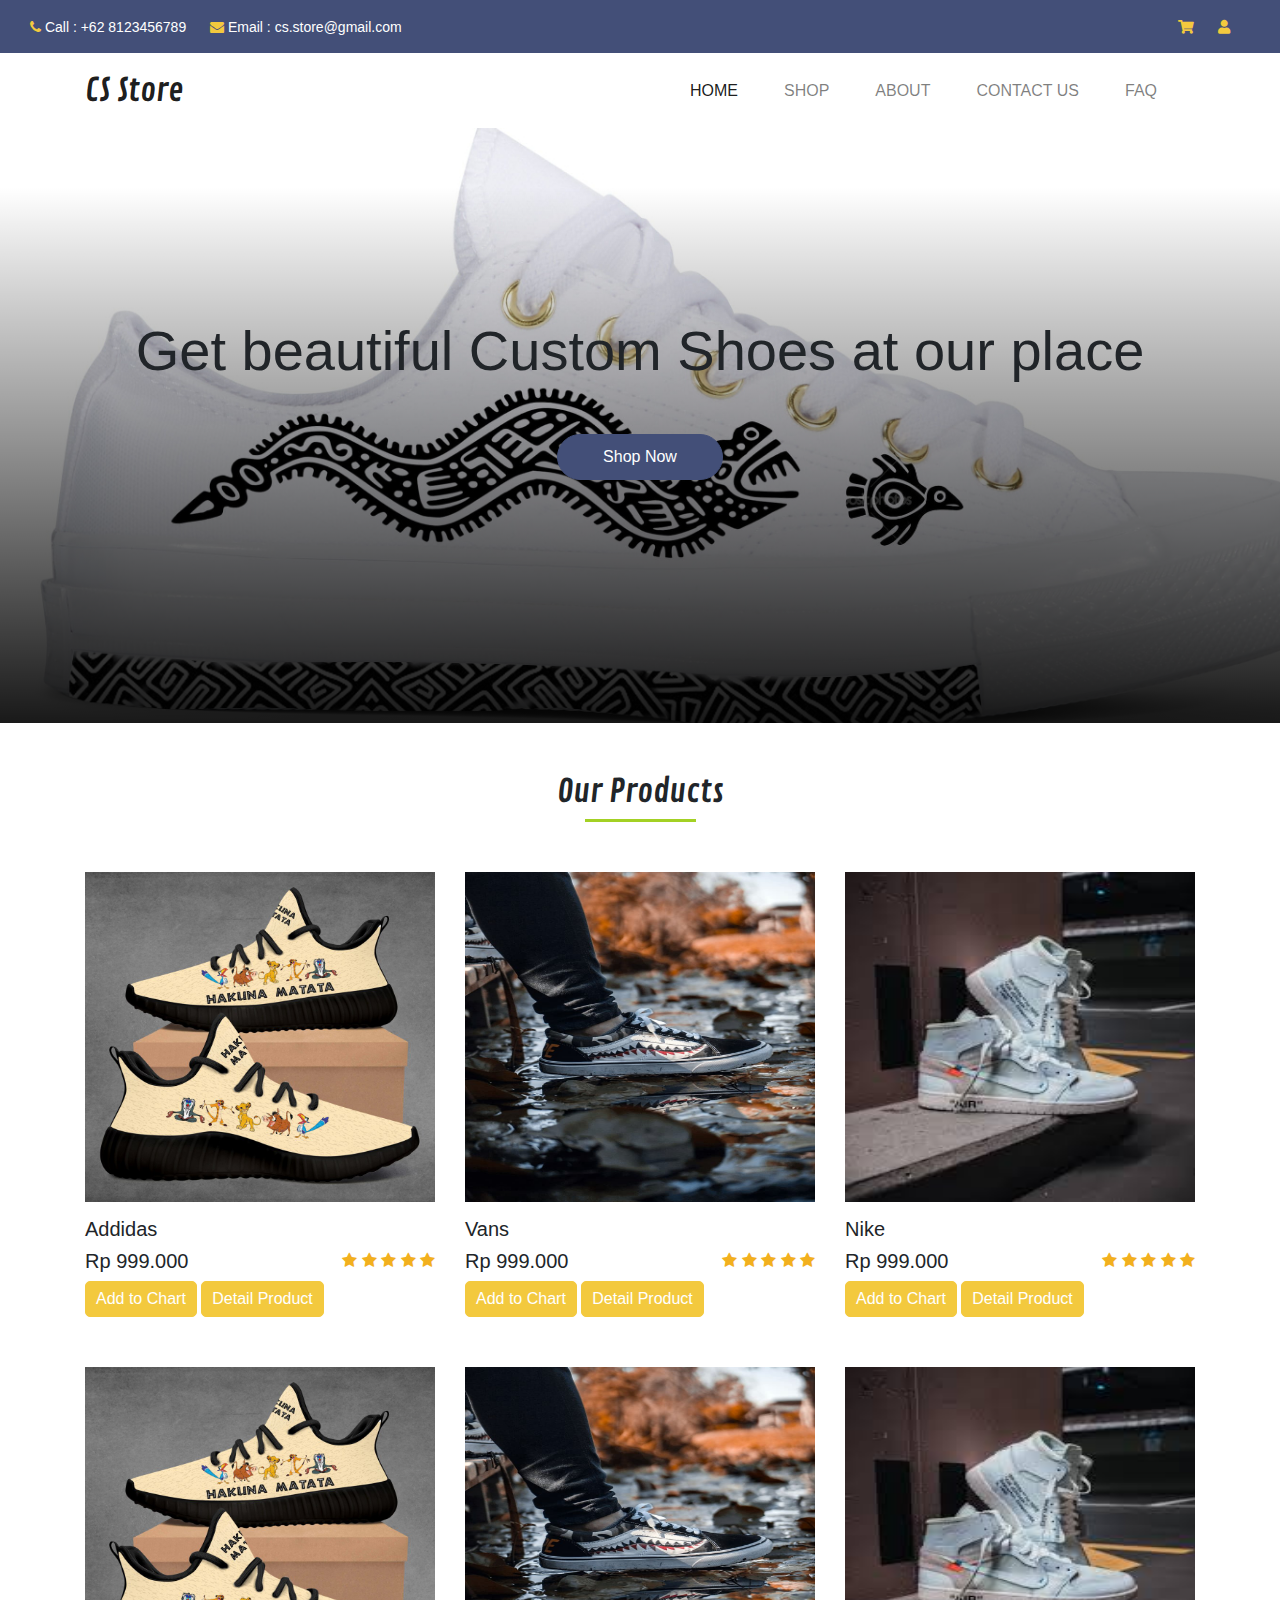
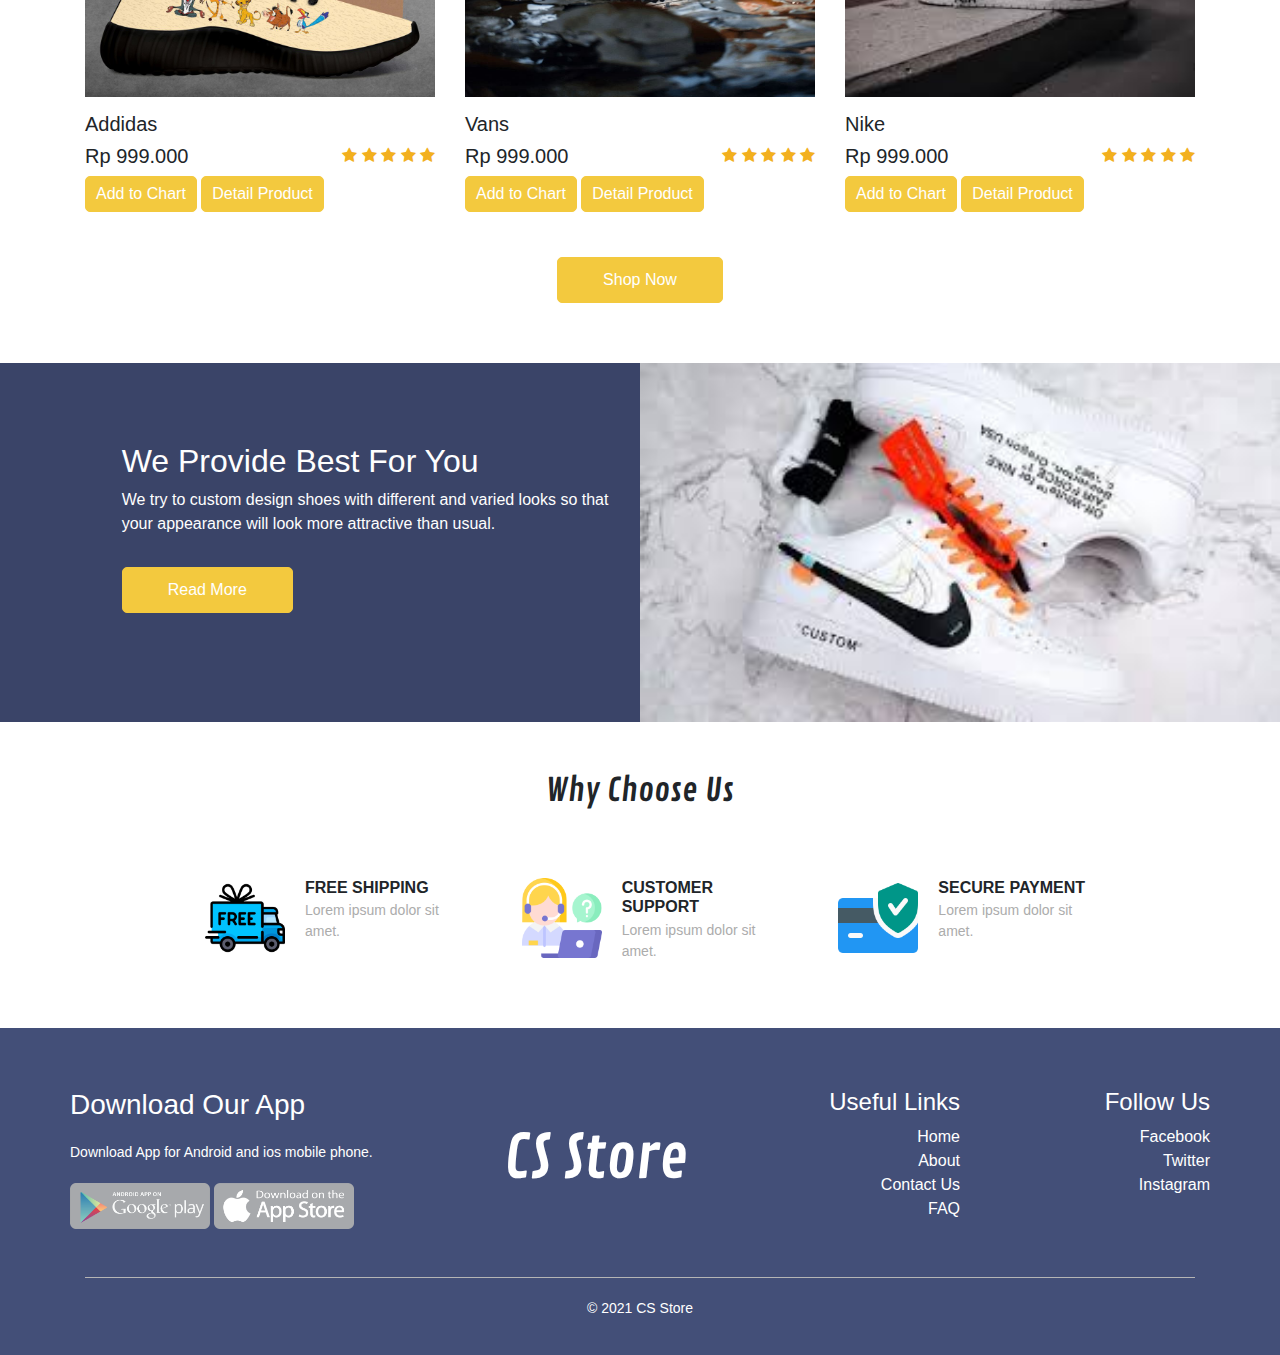
<file: index.html>
<!DOCTYPE html>
<html>
<head>
	<link rel="icon" type="image/png" href="images/title.png">
	<title>CS Store</title>
	<link rel="stylesheet" href="css/bootstrap.css">
	<link rel="stylesheet" href="fontawesome/css/all.min.css">
	<link rel="stylesheet" href="style.css">
	<script src="js/jquery.min.js"></script>
	<script src="js/bootstrap.min.js"></script>
	<script src="js/bootstrap.js"></script>
	<link rel="preconnect" href="https://fonts.gstatic.com">
	<link href="https://fonts.googleapis.com/css2?family=Contrail+One&display=swap" rel="stylesheet">
	<link rel="stylesheet" type="text/css" href="https://stackpath.bootstrapcdn.com/font-awesome/4.7.0/css/font-awesome.min.css">
</head>
<body>
	<header class="header">
		<div class="header-top">
			<div class="container-fluid">
				<table class="contact-nav">
					<tr>
						<td>
							<a href="https://api.whatsapp.com/send?phone=628123456789&text=Saya%20ingin%20bertanya%20tentang%20produk%20anda.">
								<i class="fa fa-phone"></i>
								<span>
									Call : +62 8123456789
								</span>
							</a>
							<a href="mailto:cs.store@gmail.com">
								<i class="fa fa-envelope"></i>
								<span>
									Email : cs.store@gmail.com
								</span>
							</a>
						</td>
						<td>
							<a href="cart.html">
								<i class="fas fa-shopping-cart"></i>
							</a>
							<a href="login.html">
								<i class="fas fa-user"></i>
							</a>
						</td>
					</tr>
				</table>
			</div>
		</div>
	</header>
	<nav class="navbar navbar-expand-lg navbar-light" id="navbar">
		<div class="container">
			<a class="navbar-brand" href="index.html">CS Store</a>
			<button class="navbar-toggler" type="button" data-toggle="collapse" data-target="#navbarNavAltMarkup" aria-controls="navbarNavAltMarkup" aria-expanded="false" aria-label="Toggle navigation">
				<span class="navbar-toggler-icon"></span>
			</button>
			<div class="collapse navbar-collapse" id="navbarNavAltMarkup">
				<div class="navbar-nav ml-auto">
					<a class="nav-item nav-link active" href="index.html">Home <span class="sr-only">(current)</span></a>
					<a class="nav-item nav-link" href="shop.html">Shop</a>
					<a class="nav-item nav-link" href="about.html">About</a>
					<a class="nav-item nav-link" href="contactus.html">Contact Us</a>
					<a class="nav-item nav-link" href="faq.html">FAQ</a>
				</div>
			</div>
		</div>
	</nav>
	<div class="jumbotron jumbotron-fluid">
		<div class="container">
			<h1 class="display-4">Get beautiful <b>Custom Shoes</b> at our place</h1>
			<div class="btn_box">
				<a href="shop.html" class="btn-shop">
					Shop Now
				</a>
			</div>
		</div>
	</div>
	<section class="product">
		<div class="container" style="margin-top: 50px;">
			<div class="container-top">
				<h2>Our Products</h2>
			</div>
			<div class="row">
				<div class="col-lg-4">
					<div class="box">
						<div class="img-box">
							<img src="images/foto6.jpg">
						</div>
						<div class="detail-box">
							<h5>
								Addidas
							</h5>
							<div class="product-info">
								<h5>
									<span>Rp</span> 999.000
								</h5>
								<div class="star">
									<i class="fa fa-star"></i>
									<i class="fa fa-star"></i>
									<i class="fa fa-star"></i>
									<i class="fa fa-star"></i>
									<i class="fa fa-star"></i>
								</div>
							</div>
							<div class="btn_buy">
								<a href="cart.html" class="buy-product">
									<span>
										Add to Chart
									</span>
								</a>
								<a href="detailproduct.html" class="buy-product">
									<span>
										Detail Product
									</span>
								</a>
							</div>
						</div>
					</div>
				</div>
				<div class="col-lg-4">
					<div class="box">
						<div class="img-box">
							<img src="images/foto1.jpg">
						</div>
						<div class="detail-box">
							<h5>
								Vans
							</h5>
							<div class="product-info">
								<h5>
									<span>Rp</span> 999.000
								</h5>
								<div class="star">
									<i class="fa fa-star"></i>
									<i class="fa fa-star"></i>
									<i class="fa fa-star"></i>
									<i class="fa fa-star"></i>
									<i class="fa fa-star"></i>
								</div>
							</div>
							<div class="btn_buy">
								<a href="cart.html" class="buy-product">
									<span>
										Add to Chart
									</span>
								</a>
								<a href="detailproduct.html" class="buy-product">
									<span>
										Detail Product
									</span>
								</a>
							</div>
						</div>
					</div>
				</div>
				<div class="col-lg-4">
					<div class="box">
						<div class="img-box">
							<img src="images/foto3.jpg">
						</div>
						<div class="detail-box">
							<h5>
								Nike
							</h5>
							<div class="product-info">
								<h5>
									<span>Rp</span> 999.000
								</h5>
								<div class="star">
									<i class="fa fa-star"></i>
									<i class="fa fa-star"></i>
									<i class="fa fa-star"></i>
									<i class="fa fa-star"></i>
									<i class="fa fa-star"></i>
								</div>
							</div>
							<div class="btn_buy">
								<a href="cart.html" class="buy-product">
									<span>
										Add to Chart
									</span>
								</a>
								<a href="detailproduct.html" class="buy-product">
									<span>
										Detail Product
									</span>
								</a>
							</div>
						</div>
					</div>
				</div>
				<div class="col-lg-4">
					<div class="box">
						<div class="img-box">
							<img src="images/foto6.jpg">
						</div>
						<div class="detail-box">
							<h5>
								Addidas
							</h5>
							<div class="product-info">
								<h5>
									<span>Rp</span> 999.000
								</h5>
								<div class="star">
									<i class="fa fa-star"></i>
									<i class="fa fa-star"></i>
									<i class="fa fa-star"></i>
									<i class="fa fa-star"></i>
									<i class="fa fa-star"></i>
								</div>
							</div>
							<div class="btn_buy">
								<a href="cart.html" class="buy-product">
									<span>
										Add to Chart
									</span>
								</a>
								<a href="detailproduct.html" class="buy-product">
									<span>
										Detail Product
									</span>
								</a>
							</div>
						</div>
					</div>
				</div>
				<div class="col-lg-4">
					<div class="box">
						<div class="img-box">
							<img src="images/foto1.jpg">
						</div>
						<div class="detail-box">
							<h5>
								Vans
							</h5>
							<div class="product-info">
								<h5>
									<span>Rp</span> 999.000
								</h5>
								<div class="star">
									<i class="fa fa-star"></i>
									<i class="fa fa-star"></i>
									<i class="fa fa-star"></i>
									<i class="fa fa-star"></i>
									<i class="fa fa-star"></i>
								</div>
							</div>
							<div class="btn_buy">
								<a href="cart.html" class="buy-product">
									<span>
										Add to Chart
									</span>
								</a>
								<a href="detailproduct.html" class="buy-product">
									<span>
										Detail Product
									</span>
								</a>
							</div>
						</div>
					</div>
				</div>
				<div class="col-lg-4">
					<div class="box">
						<div class="img-box">
							<img src="images/foto3.jpg">
						</div>
						<div class="detail-box">
							<h5>
								Nike
							</h5>
							<div class="product-info">
								<h5>
									<span>Rp</span> 999.000
								</h5>
								<div class="star">
									<i class="fa fa-star"></i>
									<i class="fa fa-star"></i>
									<i class="fa fa-star"></i>
									<i class="fa fa-star"></i>
									<i class="fa fa-star"></i>
								</div>
							</div>
							<div class="btn_buy">
								<a href="cart.html" class="buy-product">
									<span>
										Add to Chart
									</span>
								</a>
								<a href="detailproduct.html" class="buy-product">
									<span>
										Detail Product
									</span>
								</a>
							</div>
						</div>
					</div>
				</div>
			</div>
			<div class="btn_box">
				<a href="shop.html" class="btn-shop">
					Shop Now
				</a>
			</div>
		</div>
	</section>
	<section class="about">
		<div class="container-fluid  ">
			<div class="row">
				<div class="col-md-5 ml-auto">
					<div class="detail-box">
						<div>
							<h2>
								We Provide Best For You
							</h2>
						</div>
						<p>
							We try to custom design shoes with different and varied looks so that your appearance will look more attractive than usual.
						</p>
						<a href="about.html">
							Read More
						</a>
					</div>
				</div>
				<div class="col-md-6 px-0">
					<div class="img-box">
						<img src="images/foto2.jpg">
					</div>
				</div>
			</div>
		</div>
	</section>
	<section class="feature-section">
		<div class="container">
			<div class="container-top">
				<h2>Why Choose Us</h2>
			</div>
			<div class="row justify-container-center">
				<div class="col-lg-10 feature">
					<div class="row">
						<div class="col-lg">
							<img src="images/free-shipping.png" alt="shipping" class="float-left">
							<h4>Free Shipping</h4>
							<p>Lorem ipsum dolor sit amet.</p>
						</div>
						<div class="col-lg">
							<img src="images/customer-support.png" alt="support" class="float-left">
							<h4>Customer Support</h4>
							<p>Lorem ipsum dolor sit amet.</p>
						</div>
						<div class="col-lg">
							<img src="images/secure-payment.png" alt="payment" class="float-left">
							<h4>Secure Payment</h4>
							<p>Lorem ipsum dolor sit amet.</p>
						</div>
					</div>
				</div>
			</div>
		</div>
	</section>
	<div class="footer">
		<div class="container">
			<div class="row">
				<div class="footer-col-1">
					<h3>Download Our App</h3>
					<p>Download App for Android and ios mobile phone.</p>
					<div class="app-logo">
						<a href=""><img src="images/play-store.png"></a>
						<a href=""><img src="images/app-store.png"></a>
					</div>
				</div>
				<div class="footer-col-2">
					<h1>CS Store</h1>
				</div>
				<div class="footer-col-3">
					<h4>Useful Links</h4>
					<ul>
						<li>Home</li>
						<li>About</li>
						<li>Contact Us</li>
						<li>FAQ</li>
					</ul>
				</div>
				<div class="footer-col-4">
					<h4>Follow Us</h4>
					<ul>
						<li>Facebook</li>
						<li>Twitter</li>
						<li>Instagram</li>
					</ul>
				</div>
			</div>
			<hr>
			<p class="Copyright">© 2021 CS Store</p>
		</div>
	</div>
</body>
</html>
</file>
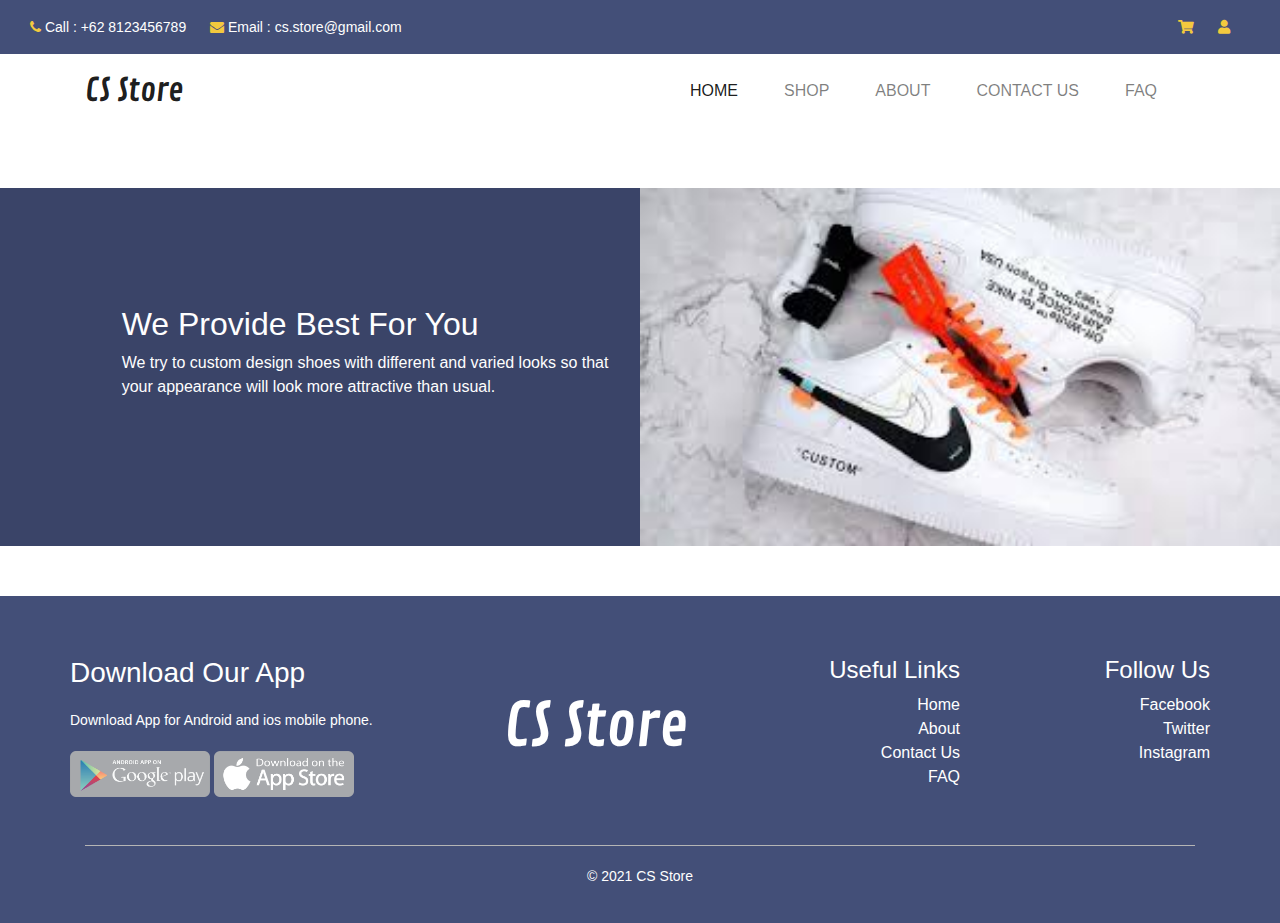
<file: about.html>
<!DOCTYPE html>
<html>
<head>
	<link rel="icon" type="image/png" href="images/title.png">
	<title>CS Store</title>
	<link rel="stylesheet" href="css/bootstrap.css">
	<link rel="stylesheet" href="fontawesome/css/all.min.css">
	<link rel="stylesheet" href="style.css">
	<script src="js/jquery.min.js"></script>
	<script src="js/bootstrap.min.js"></script>
	<script src="js/bootstrap.js"></script>
	<link rel="preconnect" href="https://fonts.gstatic.com">
	<link href="https://fonts.googleapis.com/css2?family=Contrail+One&display=swap" rel="stylesheet">
	<link rel="stylesheet" type="text/css" href="https://stackpath.bootstrapcdn.com/font-awesome/4.7.0/css/font-awesome.min.css">
</head>
<body>
	<header class="header">
		<div class="header-top">
			<div class="container-fluid">
				<table class="contact-nav">
					<tr>
						<td>
							<a href="https://api.whatsapp.com/send?phone=628123456789&text=Saya%20ingin%20bertanya%20tentang%20produk%20anda.">
								<i class="fa fa-phone"></i>
								<span>
									Call : +62 8123456789
								</span>
							</a>
							<a href="mailto:cs.store@gmail.com">
								<i class="fa fa-envelope"></i>
								<span>
									Email : cs.store@gmail.com
								</span>
							</a>
						</td>
						<td>
							<a href="cart.html">
								<i class="fas fa-shopping-cart"></i>
							</a>
							<a href="login.html">
								<i class="fas fa-user"></i>
							</a>
						</td>
					</tr>
				</table>
			</div>
		</div>
	</header>
	<nav class="navbar navbar-expand-lg navbar-light" id="navbar">
		<div class="container">
			<a class="navbar-brand" href="index.html">CS Store</a>
			<button class="navbar-toggler" type="button" data-toggle="collapse" data-target="#navbarNavAltMarkup" aria-controls="navbarNavAltMarkup" aria-expanded="false" aria-label="Toggle navigation">
				<span class="navbar-toggler-icon"></span>
			</button>
			<div class="collapse navbar-collapse" id="navbarNavAltMarkup">
				<div class="navbar-nav ml-auto">
					<a class="nav-item nav-link active" href="index.html">Home <span class="sr-only">(current)</span></a>
					<a class="nav-item nav-link" href="shop.html">Shop</a>
					<a class="nav-item nav-link" href="about.html">About</a>
					<a class="nav-item nav-link" href="contactus.html">Contact Us</a>
					<a class="nav-item nav-link" href="faq.html">FAQ</a>
				</div>
			</div>
		</div>
	</nav>
	<section class="about">
		<div class="container-fluid  ">
			<div class="row">
				<div class="col-md-5 ml-auto">
					<div class="detail-box">
						<div>
							<h2>
								We Provide Best For You
							</h2>
						</div>
						<p>
							We try to custom design shoes with different and varied looks so that your appearance will look more attractive than usual.
						</p>
					</div>
				</div>
				<div class="col-md-6 px-0">
					<div class="img-box">
						<img src="images/foto2.jpg">
					</div>
				</div>
			</div>
		</div>
	</section>
	<div class="footer">
		<div class="container">
			<div class="row">
				<div class="footer-col-1">
					<h3>Download Our App</h3>
					<p>Download App for Android and ios mobile phone.</p>
					<div class="app-logo">
						<a href=""><img src="images/play-store.png"></a>
						<a href=""><img src="images/app-store.png"></a>
					</div>
				</div>
				<div class="footer-col-2">
					<h1>CS Store</h1>
				</div>
				<div class="footer-col-3">
					<h4>Useful Links</h4>
					<ul>
						<li>Home</li>
						<li>About</li>
						<li>Contact Us</li>
						<li>FAQ</li>
					</ul>
				</div>
				<div class="footer-col-4">
					<h4>Follow Us</h4>
					<ul>
						<li>Facebook</li>
						<li>Twitter</li>
						<li>Instagram</li>
					</ul>
				</div>
			</div>
			<hr>
			<p class="Copyright">© 2021 CS Store</p>
		</div>
	</div>
</body>
</html>
</file>
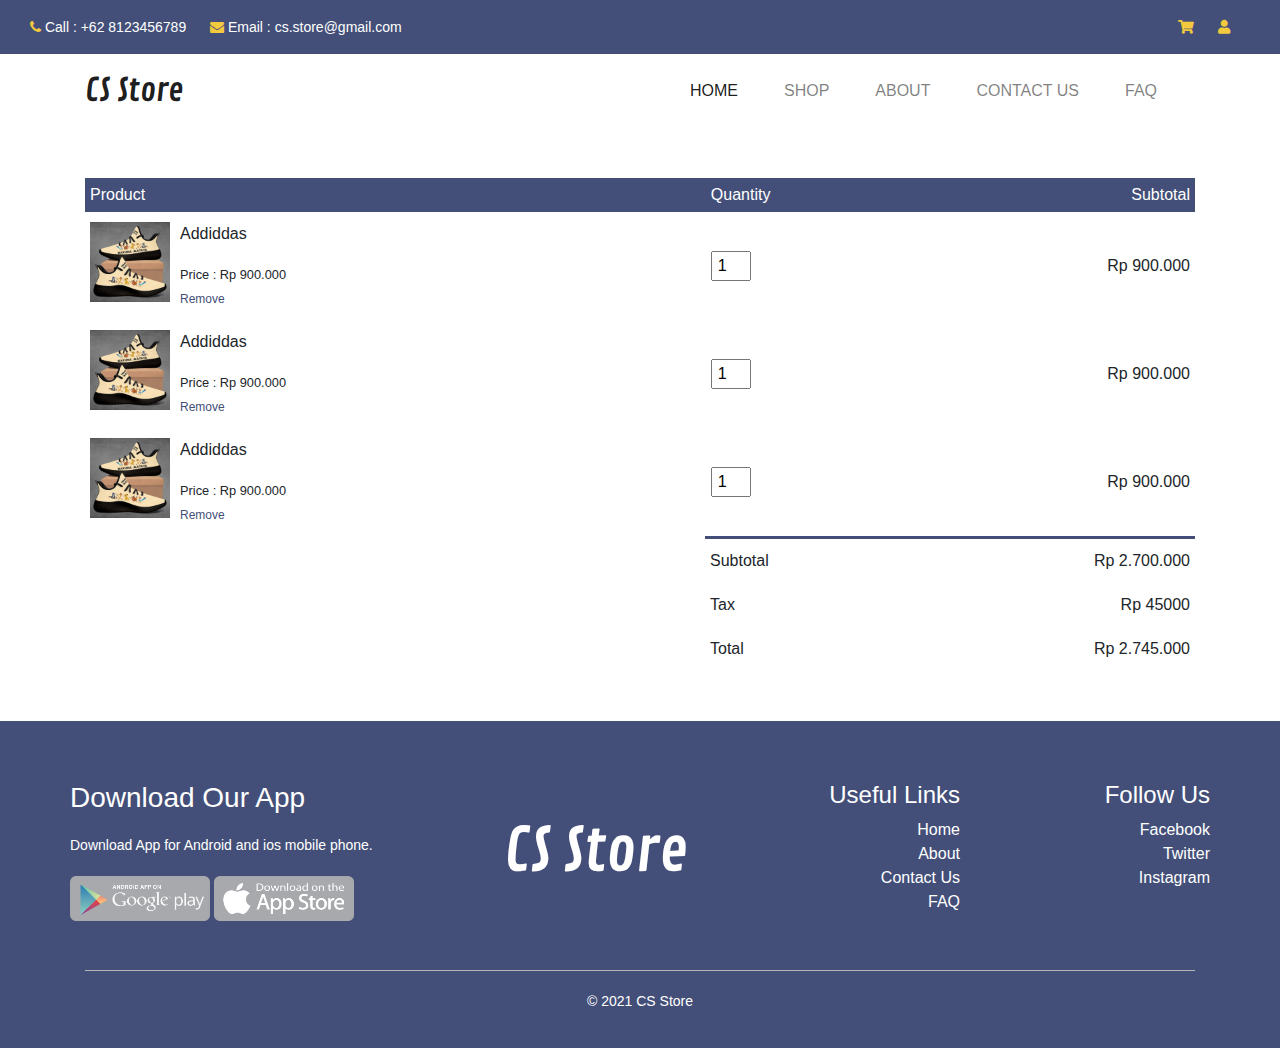
<file: cart.html>
<!DOCTYPE html>
<html>
<head>
	<link rel="icon" type="image/png" href="images/title.png">
	<title>CS Store</title>
	<link rel="stylesheet" href="css/bootstrap.css">
	<link rel="stylesheet" href="fontawesome/css/all.min.css">
	<link rel="stylesheet" href="style.css">
	<script src="js/jquery.min.js"></script>
	<script src="js/bootstrap.min.js"></script>
	<script src="js/bootstrap.js"></script>
	<link rel="preconnect" href="https://fonts.gstatic.com">
	<link href="https://fonts.googleapis.com/css2?family=Contrail+One&display=swap" rel="stylesheet">
	<link rel="stylesheet" type="text/css" href="https://stackpath.bootstrapcdn.com/font-awesome/4.7.0/css/font-awesome.min.css">
</head>
<body>
	<header class="header">
    <div class="header-top">
      <div class="container-fluid">
        <table class="contact-nav">
          <tr>
            <td>
              <a href="https://api.whatsapp.com/send?phone=628123456789&text=Saya%20ingin%20bertanya%20tentang%20produk%20anda.">
                <i class="fa fa-phone"></i>
                <span>
                  Call : +62 8123456789
                </span>
              </a>
              <a href="mailto:cs.store@gmail.com">
                <i class="fa fa-envelope"></i>
                <span>
                  Email : cs.store@gmail.com
                </span>
              </a>
            </td>
            <td>
              <a href="cart.html">
                <i class="fas fa-shopping-cart"></i>
              </a>
              <a href="login.html">
                <i class="fas fa-user"></i>
              </a>
            </td>
          </tr>
        </table>
      </div>
    </div>
  </header>
  <nav class="navbar navbar-expand-lg navbar-light" id="navbar">
    <div class="container">
     <a class="navbar-brand" href="index.html">CS Store</a>
     <button class="navbar-toggler" type="button" data-toggle="collapse" data-target="#navbarNavAltMarkup" aria-controls="navbarNavAltMarkup" aria-expanded="false" aria-label="Toggle navigation">
      <span class="navbar-toggler-icon"></span>
    </button>
    <div class="collapse navbar-collapse" id="navbarNavAltMarkup">
      <div class="navbar-nav ml-auto">
       <a class="nav-item nav-link active" href="index.html">Home <span class="sr-only">(current)</span></a>
       <a class="nav-item nav-link" href="shop.html">Shop</a>
       <a class="nav-item nav-link" href="about.html">About</a>
       <a class="nav-item nav-link" href="contactus.html">Contact Us</a>
       <a class="nav-item nav-link" href="faq.html">FAQ</a>
     </div>
   </div>
 </div>
</nav>
<div class="container cart">
  <table>
   <tr>
    <th>Product</th>
    <th>Quantity</th>
    <th>Subtotal</th>
  </tr>
  <tr>
    <td>
     <div class="cart-info">
      <img src="images/foto6.jpg"">
      <div>
       <p>Addiddas</p>
       <small>Price : Rp 900.000</small>
       <br>
       <a href="">Remove</a>
     </div>
   </div>
 </td>
 <td><input type="number" value="1" name=""></td>
 <td>Rp 900.000</td>
</tr>
<tr>
  <td>
   <div class="cart-info">
    <img src="images/foto6.jpg"">
    <div>
     <p>Addiddas</p>
     <small>Price : Rp 900.000</small>
     <br>
     <a href="">Remove</a>
   </div>
 </div>
</td>
<td><input type="number" value="1" name=""></td>
<td>Rp 900.000</td>
</tr>
<tr>
  <td>
   <div class="cart-info">
    <img src="images/foto6.jpg"">
    <div>
     <p>Addiddas</p>
     <small>Price : Rp 900.000</small>
     <br>
     <a href="">Remove</a>
   </div>
 </div>
</td>
<td><input type="number" value="1" name=""></td>
<td>Rp 900.000</td>
</tr>
</table>
<div class="total-price">
 <table>
  <tr>
   <td>Subtotal</td>
   <td>Rp 2.700.000</td>
 </tr>
 <tr>
   <td>Tax</td>
   <td>Rp 45000</td>
 </tr>
 <tr>
   <td>Total</td>
   <td>Rp 2.745.000</td>
 </tr>
</table>
</div>
</div>
<div class="footer" style="margin-top: 0;">
  <div class="container">
   <div class="row">
    <div class="footer-col-1">
     <h3>Download Our App</h3>
     <p>Download App for Android and ios mobile phone.</p>
     <div class="app-logo">
      <a href=""><img src="images/play-store.png"></a>
      <a href=""><img src="images/app-store.png"></a>
    </div>
  </div>
  <div class="footer-col-2">
   <h1>CS Store</h1>
 </div>
 <div class="footer-col-3">
   <h4>Useful Links</h4>
   <ul>
    <li>Home</li>
    <li>About</li>
    <li>Contact Us</li>
    <li>FAQ</li>
  </ul>
</div>
<div class="footer-col-4">
 <h4>Follow Us</h4>
 <ul>
  <li>Facebook</li>
  <li>Twitter</li>
  <li>Instagram</li>
</ul>
</div>
</div>
<hr>
<p class="Copyright">© 2021 CS Store</p>
</div>
</div>
</body>
</html>
</file>
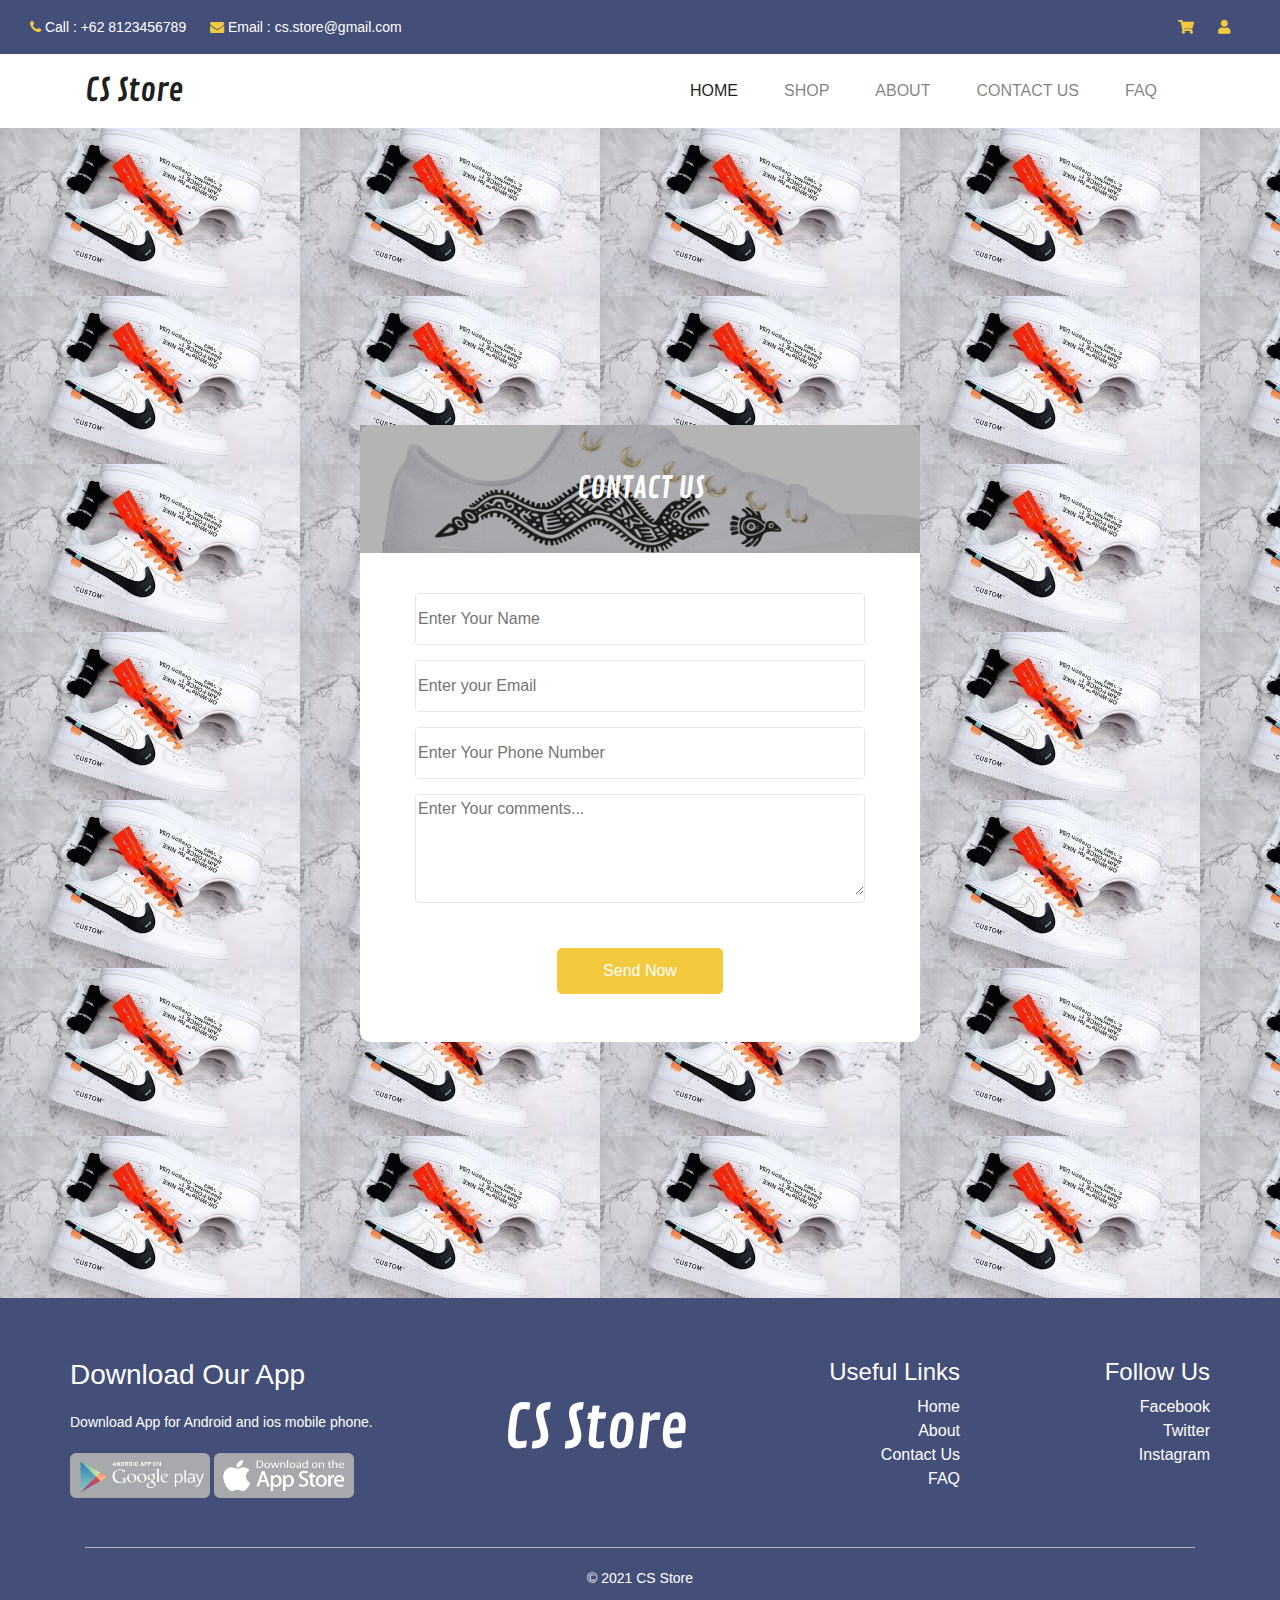
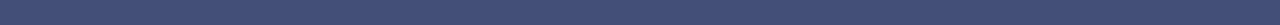
<file: contactus.html>
<!DOCTYPE html>
<html>
<head>
	<link rel="icon" type="image/png" href="images/title.png">
	<title>CS Store</title>
	<link rel="stylesheet" href="css/bootstrap.css">
	<link rel="stylesheet" href="fontawesome/css/all.min.css">
	<link rel="stylesheet" href="style.css">
	<script src="js/jquery.min.js"></script>
	<script src="js/bootstrap.min.js"></script>
	<script src="js/bootstrap.js"></script>
	<link rel="preconnect" href="https://fonts.gstatic.com">
	<link href="https://fonts.googleapis.com/css2?family=Contrail+One&display=swap" rel="stylesheet">
	<link rel="stylesheet" type="text/css" href="https://stackpath.bootstrapcdn.com/font-awesome/4.7.0/css/font-awesome.min.css">
</head>
<body>
	<header class="header">
		<div class="header-top">
			<div class="container-fluid">
				<table class="contact-nav">
					<tr>
						<td>
							<a href="https://api.whatsapp.com/send?phone=628123456789&text=Saya%20ingin%20bertanya%20tentang%20produk%20anda.">
								<i class="fa fa-phone"></i>
								<span>
									Call : +62 8123456789
								</span>
							</a>
							<a href="mailto:cs.store@gmail.com">
								<i class="fa fa-envelope"></i>
								<span>
									Email : cs.store@gmail.com
								</span>
							</a>
						</td>
						<td>
							<a href="cart.html">
								<i class="fas fa-shopping-cart"></i>
							</a>
							<a href="login.html">
								<i class="fas fa-user"></i>
							</a>
						</td>
					</tr>
				</table>
			</div>
		</div>
	</header>
	<nav class="navbar navbar-expand-lg navbar-light" id="navbar">
		<div class="container">
			<a class="navbar-brand" href="index.html">CS Store</a>
			<button class="navbar-toggler" type="button" data-toggle="collapse" data-target="#navbarNavAltMarkup" aria-controls="navbarNavAltMarkup" aria-expanded="false" aria-label="Toggle navigation">
				<span class="navbar-toggler-icon"></span>
			</button>
			<div class="collapse navbar-collapse" id="navbarNavAltMarkup">
				<div class="navbar-nav ml-auto">
					<a class="nav-item nav-link active" href="index.html">Home <span class="sr-only">(current)</span></a>
					<a class="nav-item nav-link" href="shop.html">Shop</a>
					<a class="nav-item nav-link" href="about.html">About</a>
					<a class="nav-item nav-link" href="contactus.html">Contact Us</a>
					<a class="nav-item nav-link" href="faq.html">FAQ</a>
				</div>
			</div>
		</div>
	</nav>
	<div class="container-contactus">
		<div class="header-contactus">
			<div class="title" style="background-image: url(images/jumbotron.jpg);">
				<span>Contact Us</span>
			</div>
			<form class="form">
				<div class="form-input">
					<input class="input" type="text" name="name" placeholder="Enter Your Name">
				</div>
				<div class="form-input">
					<input class="input" type="text" name="email" placeholder="Enter your Email">
				</div>
				<div class="form-input">
					<input class="input" type="text" name="phone" placeholder="Enter Your Phone Number">
				</div>
				<div class="form-input">
					<textarea class="textarea" name="message" placeholder="Enter Your comments..."></textarea>
				</div>
				<div class="btn_box">
					<a href="" class="btn-shop">
						Send Now
					</a>
				</div>
			</form>
		</div>
	</div>
	<div class="footer" style="margin-top: 0;">
		<div class="container">
			<div class="row">
				<div class="footer-col-1">
					<h3>Download Our App</h3>
					<p>Download App for Android and ios mobile phone.</p>
					<div class="app-logo">
						<a href=""><img src="images/play-store.png"></a>
						<a href=""><img src="images/app-store.png"></a>
					</div>
				</div>
				<div class="footer-col-2">
					<h1>CS Store</h1>
				</div>
				<div class="footer-col-3">
					<h4>Useful Links</h4>
					<ul>
						<li>Home</li>
						<li>About</li>
						<li>Contact Us</li>
						<li>FAQ</li>
					</ul>
				</div>
				<div class="footer-col-4">
					<h4>Follow Us</h4>
					<ul>
						<li>Facebook</li>
						<li>Twitter</li>
						<li>Instagram</li>
					</ul>
				</div>
			</div>
			<hr>
			<p class="Copyright">© 2021 CS Store</p>
		</div>
	</div>
</body>
</html>
</file>
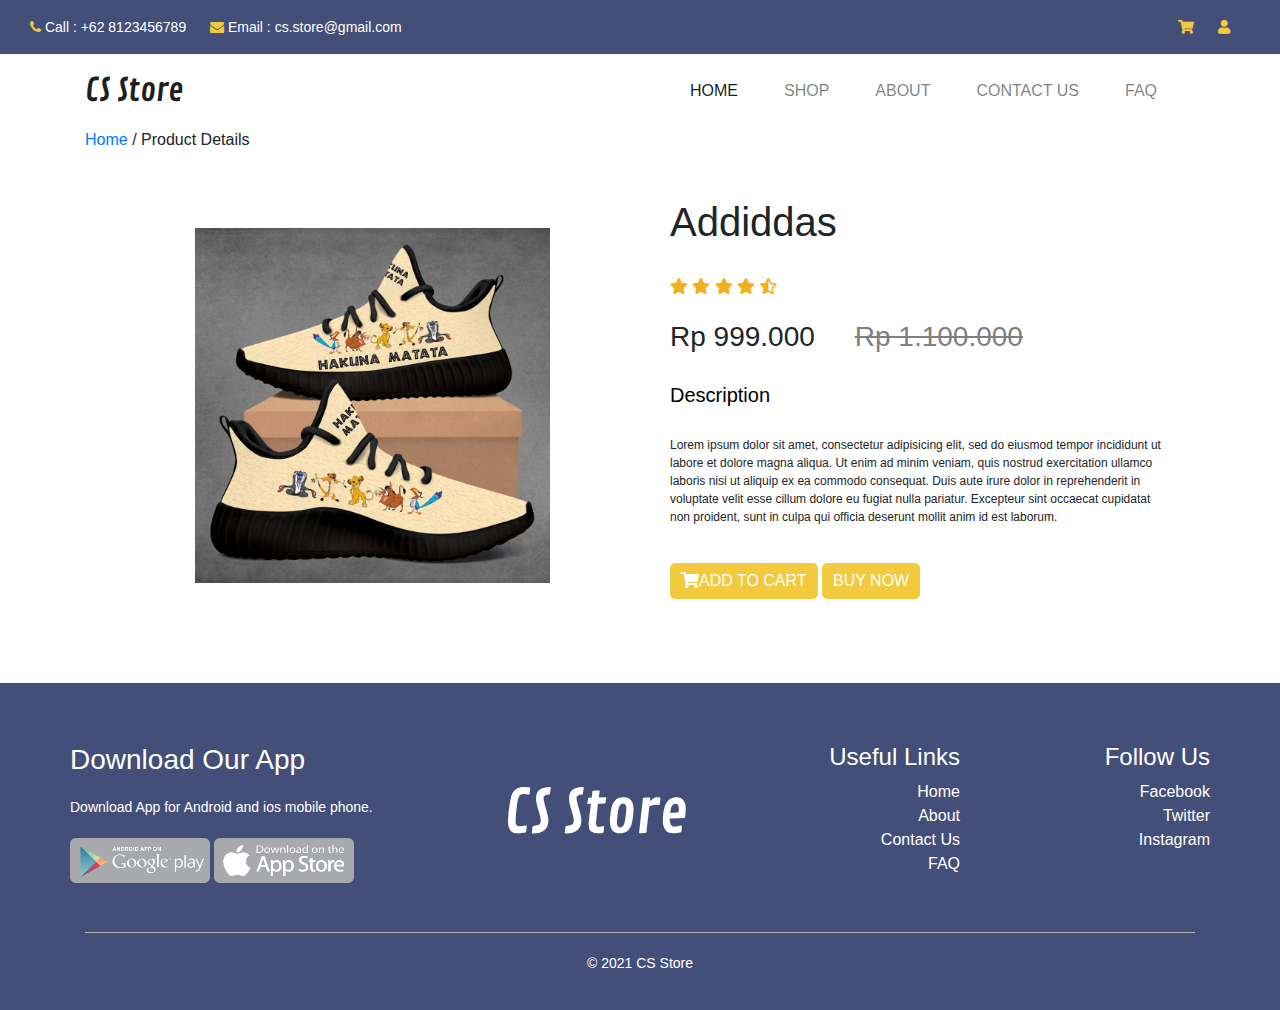
<file: detailproduct.html>
<!DOCTYPE html>
<html>
<head>
  <link rel="icon" type="image/png" href="images/title.png">
  <title>CS Store</title>
  <link rel="stylesheet" href="css/bootstrap.css">
  <link rel="stylesheet" href="fontawesome/css/all.min.css">
  <link rel="stylesheet" href="style.css">
  <script src="js/jquery.min.js"></script>
  <script src="js/bootstrap.min.js"></script>
  <script src="js/bootstrap.js"></script>
  <link rel="preconnect" href="https://fonts.gstatic.com">
  <link href="https://fonts.googleapis.com/css2?family=Contrail+One&display=swap" rel="stylesheet">
  <link href="https://fonts.googleapis.com/css2?family=Montserrat&display=swap" rel="stylesheet">
  <link rel="stylesheet" type="text/css" href="https://stackpath.bootstrapcdn.com/font-awesome/4.7.0/css/font-awesome.min.css">
</head>
<body>
  <header class="header">
    <div class="header-top">
      <div class="container-fluid">
        <table class="contact-nav">
          <tr>
            <td>
              <a href="https://api.whatsapp.com/send?phone=628123456789&text=Saya%20ingin%20bertanya%20tentang%20produk%20anda.">
                <i class="fa fa-phone"></i>
                <span>
                  Call : +62 8123456789
                </span>
              </a>
              <a href="mailto:cs.store@gmail.com">
                <i class="fa fa-envelope"></i>
                <span>
                  Email : cs.store@gmail.com
                </span>
              </a>
            </td>
            <td>
              <a href="cart.html">
                <i class="fas fa-shopping-cart"></i>
              </a>
              <a href="login.html">
                <i class="fas fa-user"></i>
              </a>
            </td>
          </tr>
        </table>
      </div>
    </div>
  </header>
  <nav class="navbar navbar-expand-lg navbar-light" id="navbar">
    <div class="container">
      <a class="navbar-brand" href="index.html">CS Store</a>
      <button class="navbar-toggler" type="button" data-toggle="collapse" data-target="#navbarNavAltMarkup" aria-controls="navbarNavAltMarkup" aria-expanded="false" aria-label="Toggle navigation">
        <span class="navbar-toggler-icon"></span>
      </button>
      <div class="collapse navbar-collapse" id="navbarNavAltMarkup">
        <div class="navbar-nav ml-auto">
          <a class="nav-item nav-link active" href="index.html">Home <span class="sr-only">(current)</span></a>
          <a class="nav-item nav-link" href="shop.html">Shop</a>
          <a class="nav-item nav-link" href="about.html">About</a>
          <a class="nav-item nav-link" href="contactus.html">Contact Us</a>
          <a class="nav-item nav-link" href="faq.html">FAQ</a>
        </div>
      </div>
    </div>
  </nav>
  <div class="breadcrumbs">
    <div class="container">
      <div class="row">
        <div class="col">
          <p class="bread"><span><a href="index.html">Home</a></span> / <span>Product Details</span></p>
        </div>
      </div>
    </div>
  </div>
  <div class="detail-product">
    <div class="container">
      <div class="detail-card">
        <div class="detail-images">
          <img src="images/foto6.jpg">
        </div>
        <div class="detail-info">
          <h1>Addiddas</h1>
          <div class="reviews">
            <i class="fas fa-star"></i>
            <i class="fas fa-star"></i>
            <i class="fas fa-star"></i>
            <i class="fas fa-star"></i>
            <i class="fas fa-star-half-alt"></i>
          </div>
          <div class="price">
            <h3>Rp 999.000</h3>
            <h3 style="margin-left: 40px;">Rp 1.100.000</h3>
          </div>
          <div class="more-info">
            <h5>Description</h5>
          </div>
          <div class="info-content">
            <p>Lorem ipsum dolor sit amet, consectetur adipisicing elit, sed do eiusmod
              tempor incididunt ut labore et dolore magna aliqua. Ut enim ad minim veniam,
              quis nostrud exercitation ullamco laboris nisi ut aliquip ex ea commodo
              consequat. Duis aute irure dolor in reprehenderit in voluptate velit esse
              cillum dolore eu fugiat nulla pariatur. Excepteur sint occaecat cupidatat non
            proident, sunt in culpa qui officia deserunt mollit anim id est laborum.</p>
          </div>
          <div class="buttons">
            <a href="cart.html" class="buy-product">
              <span>
                <i class="fas fa-shopping-cart"></i>ADD TO CART
              </span>
            </a>
            <a href="" class="buy-product">
              <span>
                BUY NOW
              </span>
            </a>
          </div>
        </div>
      </div>
    </div>
  </div>
  <div class="footer">
    <div class="container">
      <div class="row">
        <div class="footer-col-1">
          <h3>Download Our App</h3>
          <p>Download App for Android and ios mobile phone.</p>
          <div class="app-logo">
            <a href=""><img src="images/play-store.png"></a>
            <a href=""><img src="images/app-store.png"></a>
          </div>
        </div>
        <div class="footer-col-2">
          <h1>CS Store</h1>
        </div>
        <div class="footer-col-3">
          <h4>Useful Links</h4>
          <ul>
            <li>Home</li>
            <li>About</li>
            <li>Contact Us</li>
            <li>FAQ</li>
          </ul>
        </div>
        <div class="footer-col-4">
          <h4>Follow Us</h4>
          <ul>
            <li>Facebook</li>
            <li>Twitter</li>
            <li>Instagram</li>
          </ul>
        </div>
      </div>
      <hr>
      <p class="Copyright">© 2021 CS Store</p>
    </div>
  </div>
</body>
</html>
</file>
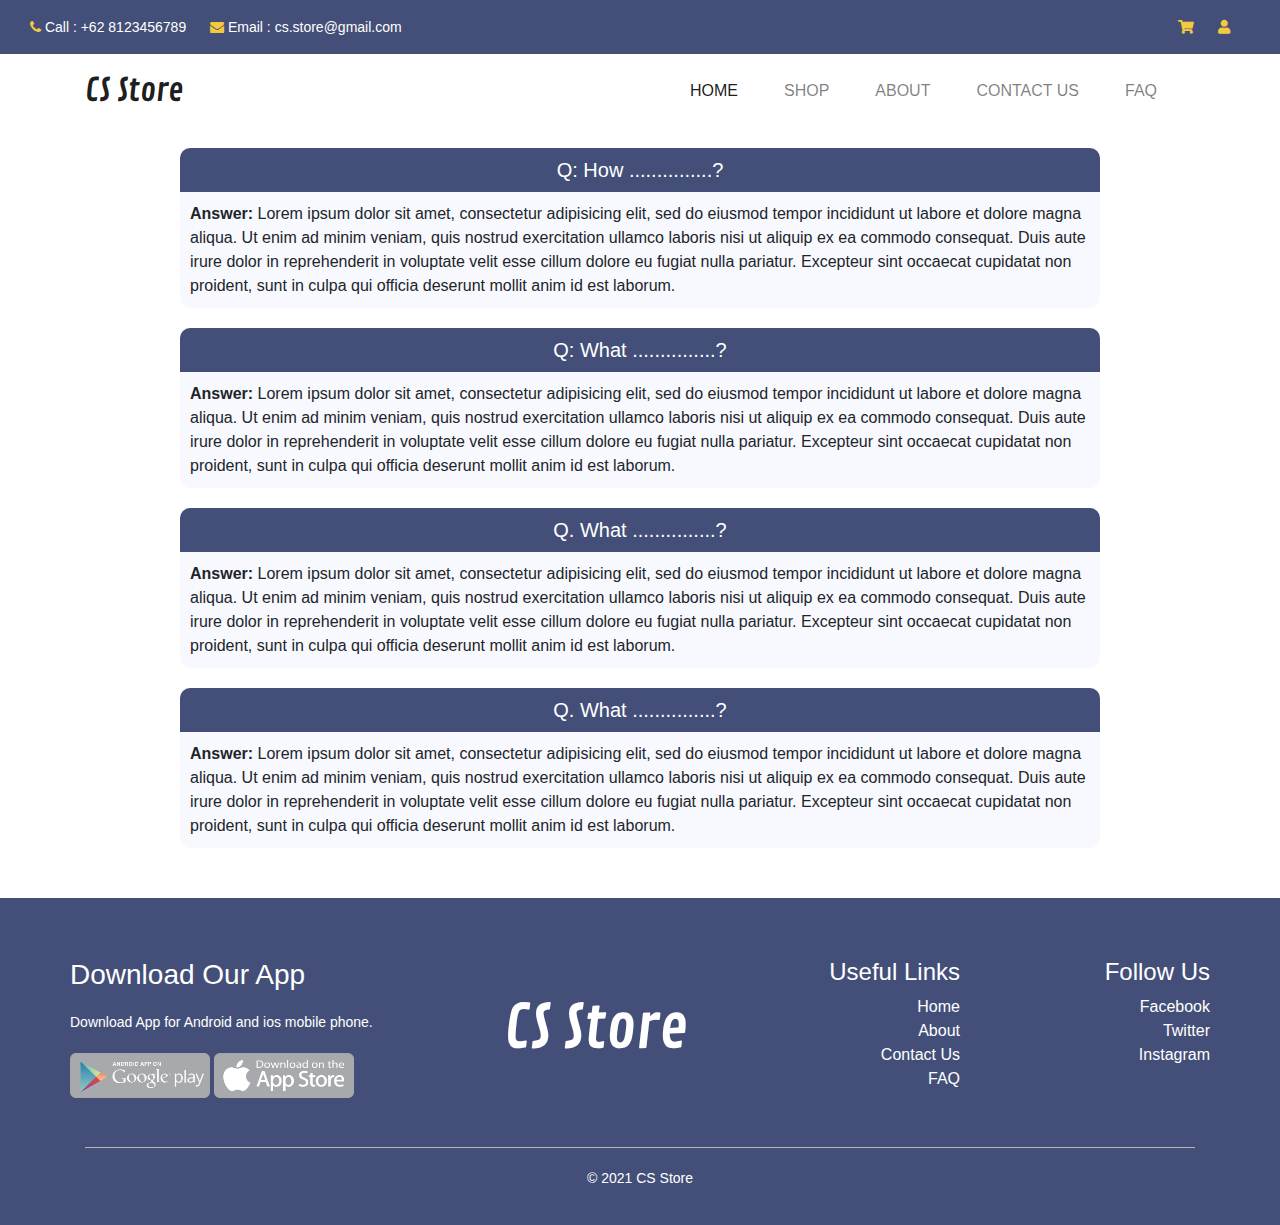
<file: faq.html>
<!DOCTYPE html>
<html>
<head>
	<link rel="icon" type="image/png" href="images/title.png">
	<title>CS Store</title>
	<link rel="stylesheet" href="css/bootstrap.css">
	<link rel="stylesheet" href="fontawesome/css/all.min.css">
	<link rel="stylesheet" href="style.css">
	<script src="js/jquery.min.js"></script>
	<script src="js/bootstrap.min.js"></script>
	<script src="js/bootstrap.js"></script>
	<link rel="preconnect" href="https://fonts.gstatic.com">
	<link href="https://fonts.googleapis.com/css2?family=Contrail+One&display=swap" rel="stylesheet">
	<link rel="stylesheet" type="text/css" href="https://stackpath.bootstrapcdn.com/font-awesome/4.7.0/css/font-awesome.min.css">
</head>
<body>
	<header class="header">
		<div class="header-top">
			<div class="container-fluid">
				<table class="contact-nav">
					<tr>
						<td>
							<a href="https://api.whatsapp.com/send?phone=628123456789&text=Saya%20ingin%20bertanya%20tentang%20produk%20anda.">
								<i class="fa fa-phone"></i>
								<span>
									Call : +62 8123456789
								</span>
							</a>
							<a href="mailto:cs.store@gmail.com">
								<i class="fa fa-envelope"></i>
								<span>
									Email : cs.store@gmail.com
								</span>
							</a>
						</td>
						<td>
							<a href="cart.html">
								<i class="fas fa-shopping-cart"></i>
							</a>
							<a href="login.html">
								<i class="fas fa-user"></i>
							</a>
						</td>
					</tr>
				</table>
			</div>
		</div>
	</header>
	<nav class="navbar navbar-expand-lg navbar-light" id="navbar">
		<div class="container">
			<a class="navbar-brand" href="index.html">CS Store</a>
			<button class="navbar-toggler" type="button" data-toggle="collapse" data-target="#navbarNavAltMarkup" aria-controls="navbarNavAltMarkup" aria-expanded="false" aria-label="Toggle navigation">
				<span class="navbar-toggler-icon"></span>
			</button>
			<div class="collapse navbar-collapse" id="navbarNavAltMarkup">
				<div class="navbar-nav ml-auto">
					<a class="nav-item nav-link active" href="index.html">Home <span class="sr-only">(current)</span></a>
					<a class="nav-item nav-link" href="shop.html">Shop</a>
					<a class="nav-item nav-link" href="about.html">About</a>
					<a class="nav-item nav-link" href="contactus.html">Contact Us</a>
					<a class="nav-item nav-link" href="faq.html">FAQ</a>
				</div>
			</div>
		</div>
	</nav>
	<div class="container">
		<div class="row">
			<div class="col-10 mx-auto">
				<div class="question">
					<h5 class="mb-0">
						Q: How ...............?
					</h5>
				</div>
				<div>
					<div class="answer">
						<b>Answer:</b> Lorem ipsum dolor sit amet, consectetur adipisicing elit, sed do eiusmod
						tempor incididunt ut labore et dolore magna aliqua. Ut enim ad minim veniam,
						quis nostrud exercitation ullamco laboris nisi ut aliquip ex ea commodo
						consequat. Duis aute irure dolor in reprehenderit in voluptate velit esse
						cillum dolore eu fugiat nulla pariatur. Excepteur sint occaecat cupidatat non
						proident, sunt in culpa qui officia deserunt mollit anim id est laborum.
					</div>
				</div>
			</div>
			<div class="col-10 mx-auto">
				<div class="question">
					<h5 class="mb-0">
						Q: What ...............?
					</h5>
				</div>
				<div>
					<div class="answer">
						<b>Answer:</b> Lorem ipsum dolor sit amet, consectetur adipisicing elit, sed do eiusmod
						tempor incididunt ut labore et dolore magna aliqua. Ut enim ad minim veniam,
						quis nostrud exercitation ullamco laboris nisi ut aliquip ex ea commodo
						consequat. Duis aute irure dolor in reprehenderit in voluptate velit esse
						cillum dolore eu fugiat nulla pariatur. Excepteur sint occaecat cupidatat non
						proident, sunt in culpa qui officia deserunt mollit anim id est laborum.
					</div>
				</div>
			</div>
			<div class="col-10 mx-auto">
				<div class="question">
					<h5 class="mb-0">
						Q. What ...............?
					</h5>
				</div>
				<div>
					<div class="answer">
						<b>Answer:</b> Lorem ipsum dolor sit amet, consectetur adipisicing elit, sed do eiusmod
						tempor incididunt ut labore et dolore magna aliqua. Ut enim ad minim veniam,
						quis nostrud exercitation ullamco laboris nisi ut aliquip ex ea commodo
						consequat. Duis aute irure dolor in reprehenderit in voluptate velit esse
						cillum dolore eu fugiat nulla pariatur. Excepteur sint occaecat cupidatat non
						proident, sunt in culpa qui officia deserunt mollit anim id est laborum.
					</div>
				</div>
			</div>
			<div class="col-10 mx-auto">
				<div class="question">
					<h5 class="mb-0">
						Q. What ...............?
					</h5>
				</div>
				<div>
					<div class="answer">
						<b>Answer:</b> Lorem ipsum dolor sit amet, consectetur adipisicing elit, sed do eiusmod
						tempor incididunt ut labore et dolore magna aliqua. Ut enim ad minim veniam,
						quis nostrud exercitation ullamco laboris nisi ut aliquip ex ea commodo
						consequat. Duis aute irure dolor in reprehenderit in voluptate velit esse
						cillum dolore eu fugiat nulla pariatur. Excepteur sint occaecat cupidatat non
						proident, sunt in culpa qui officia deserunt mollit anim id est laborum.
					</div>
				</div>
			</div>
		</div>
	</div>
	<div class="footer">
		<div class="container">
			<div class="row">
				<div class="footer-col-1">
					<h3>Download Our App</h3>
					<p>Download App for Android and ios mobile phone.</p>
					<div class="app-logo">
						<a href=""><img src="images/play-store.png"></a>
						<a href=""><img src="images/app-store.png"></a>
					</div>
				</div>
				<div class="footer-col-2">
					<h1>CS Store</h1>
				</div>
				<div class="footer-col-3">
					<h4>Useful Links</h4>
					<ul>
						<li>Home</li>
						<li>About</li>
						<li>Contact Us</li>
						<li>FAQ</li>
					</ul>
				</div>
				<div class="footer-col-4">
					<h4>Follow Us</h4>
					<ul>
						<li>Facebook</li>
						<li>Twitter</li>
						<li>Instagram</li>
					</ul>
				</div>
			</div>
			<hr>
			<p class="Copyright">© 2021 CS Store</p>
		</div>
	</div>
</body>
</html>
</file>
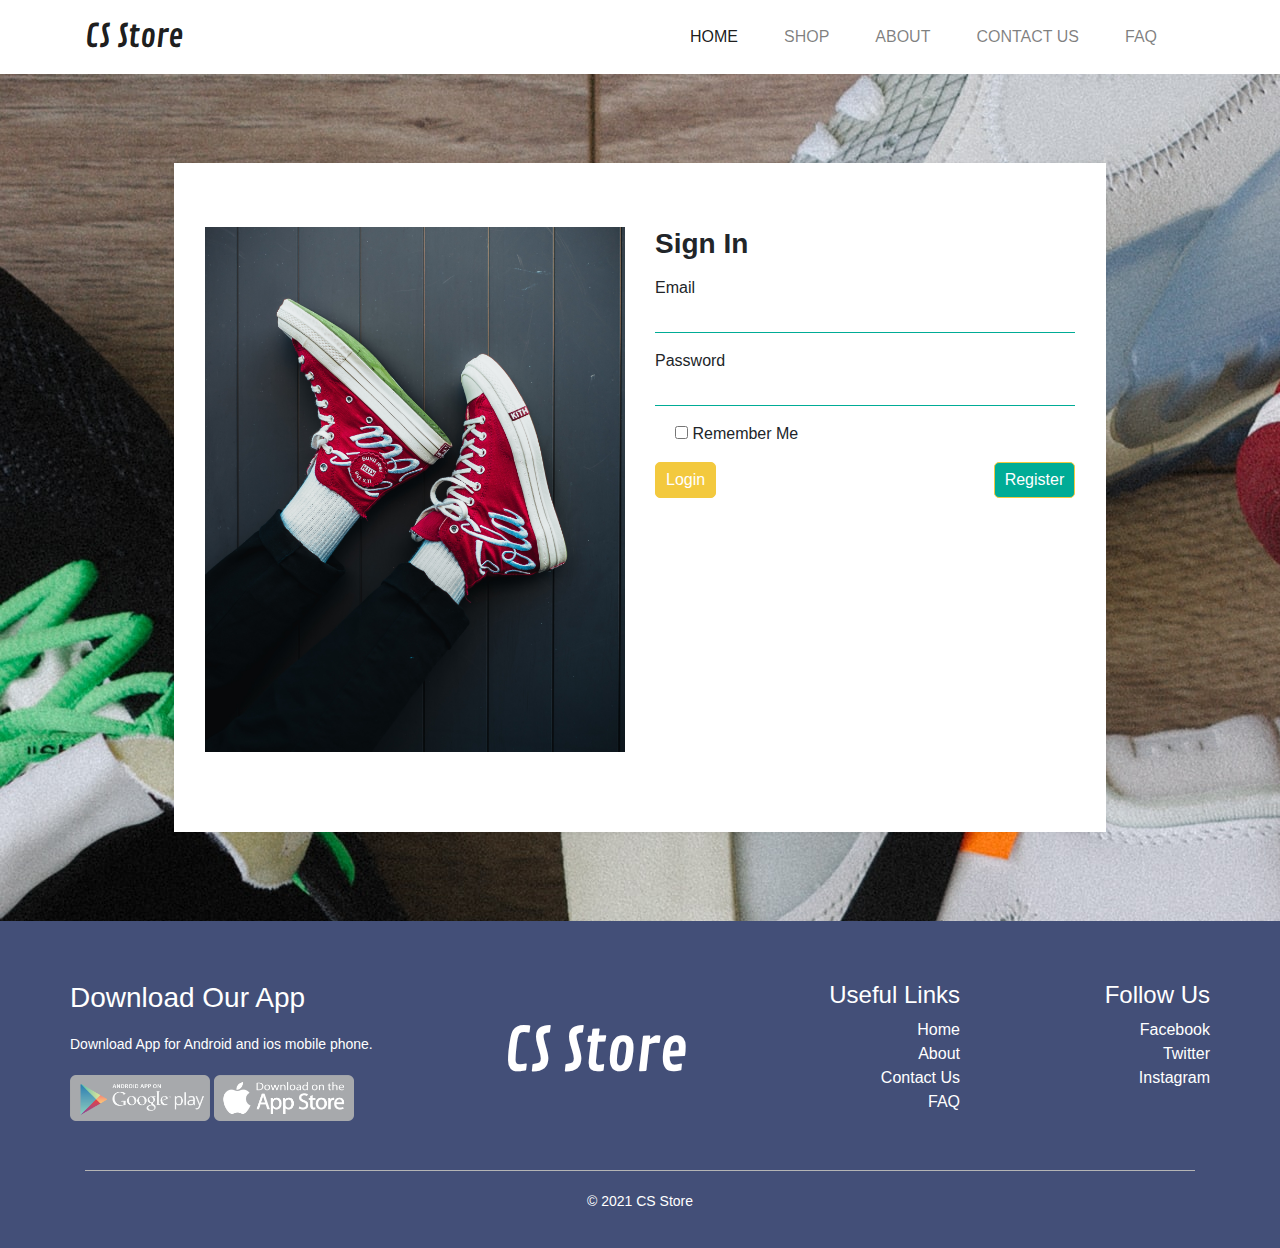
<file: login.html>
<!DOCTYPE html>
<html>
<head>
	<meta charset="utf-8">
	<meta name="viewport" content="width=device-width, initial-scale=1, shrink-to-fit=no">
	<link rel="icon" type="image/png" href="images/title.png">
	<title>CS Store</title>
	<link rel="stylesheet" href="css/bootstrap.css">
	<link rel="stylesheet" href="fontawesome/css/all.min.css">
	<link rel="stylesheet" href="style.css">
	<script src="js/jquery.min.js"></script>
	<script src="js/bootstrap.min.js"></script>
	<script src="js/bootstrap.js"></script>
	<link rel="preconnect" href="https://fonts.gstatic.com">
	<link href="https://fonts.googleapis.com/css2?family=Contrail+One&display=swap" rel="stylesheet">
	<link rel="stylesheet" type="text/css" href="https://stackpath.bootstrapcdn.com/font-awesome/4.7.0/css/font-awesome.min.css">
</head>
<body style="background-image: url(images/foto11.jpg);">
	<nav class="navbar navbar-expand-lg navbar-light" id="navbar">
		<div class="container">
			<a class="navbar-brand" href="index.html">CS Store</a>
			<button class="navbar-toggler" type="button" data-toggle="collapse" data-target="#navbarNavAltMarkup" aria-controls="navbarNavAltMarkup" aria-expanded="false" aria-label="Toggle navigation">
				<span class="navbar-toggler-icon"></span>
			</button>
			<div class="collapse navbar-collapse" id="navbarNavAltMarkup">
				<div class="navbar-nav ml-auto">
					<a class="nav-item nav-link active" href="index.html">Home <span class="sr-only">(current)</span></a>
					<a class="nav-item nav-link" href="shop.html">Shop</a>
					<a class="nav-item nav-link" href="about.html">About</a>
					<a class="nav-item nav-link" href="contactus.html">Contact Us</a>
					<a class="nav-item nav-link" href="faq.html">FAQ</a>
				</div>
			</div>
		</div>
	</nav>
	<div class="container">
		<div class="row content">
			<div class="col-md-6 mb-3">
				<img src="images/foto16.jpg" class="img-fluid" alt="image">
			</div>
			<div class="col-md-6">
				<h3 class="signin-text mb-3"> Sign In</h3>
				<form>
					<div class="form-group">
						<label for="email">Email</label>
						<input type="email" name="email" class="form-control">
					</div>
					<div class="form-group">
						<label for="password">Password</label>
						<input type="password" name="password" class="form-control">
					</div>
					<div class="form-group form-check">
						<input type="checkbox" name="checkbox" class="form-chech-input" id="checkbox">
						<label class="form-check-label" for="checkbox">Remember Me</label>
					</div>
					<div class="btn-logres">
						<a href="" class="buy-product">
							<span>
								Login
							</span>
						</a>
						<a href="register.html" class="buy-product1">
							<span>
								Register
							</span>
						</a>
					</div>
				</form>
			</div>
		</div>
	</div>
	<div class="footer" style="margin-top: 0;">
		<div class="container">
			<div class="row">
				<div class="footer-col-1">
					<h3>Download Our App</h3>
					<p>Download App for Android and ios mobile phone.</p>
					<div class="app-logo">
						<a href=""><img src="images/play-store.png"></a>
						<a href=""><img src="images/app-store.png"></a>
					</div>
				</div>
				<div class="footer-col-2">
					<h1>CS Store</h1>
				</div>
				<div class="footer-col-3">
					<h4>Useful Links</h4>
					<ul>
						<li>Home</li>
						<li>About</li>
						<li>Contact Us</li>
						<li>FAQ</li>
					</ul>
				</div>
				<div class="footer-col-4">
					<h4>Follow Us</h4>
					<ul>
						<li>Facebook</li>
						<li>Twitter</li>
						<li>Instagram</li>
					</ul>
				</div>
			</div>
			<hr>
			<p class="Copyright">© 2021 CS Store</p>
		</div>
	</div>

	<script src="https://code.jquery.com/jquery-3.5.1.slim.min.js" integrity="sha384-DfXdz2htPH0lsSSs5nCTpuj/zy4C+OGpamoFVy38MVBnE+IbbVYUew+OrCXaRkfj" crossorigin="anonymous"></script>
</body>
</html>
</file>
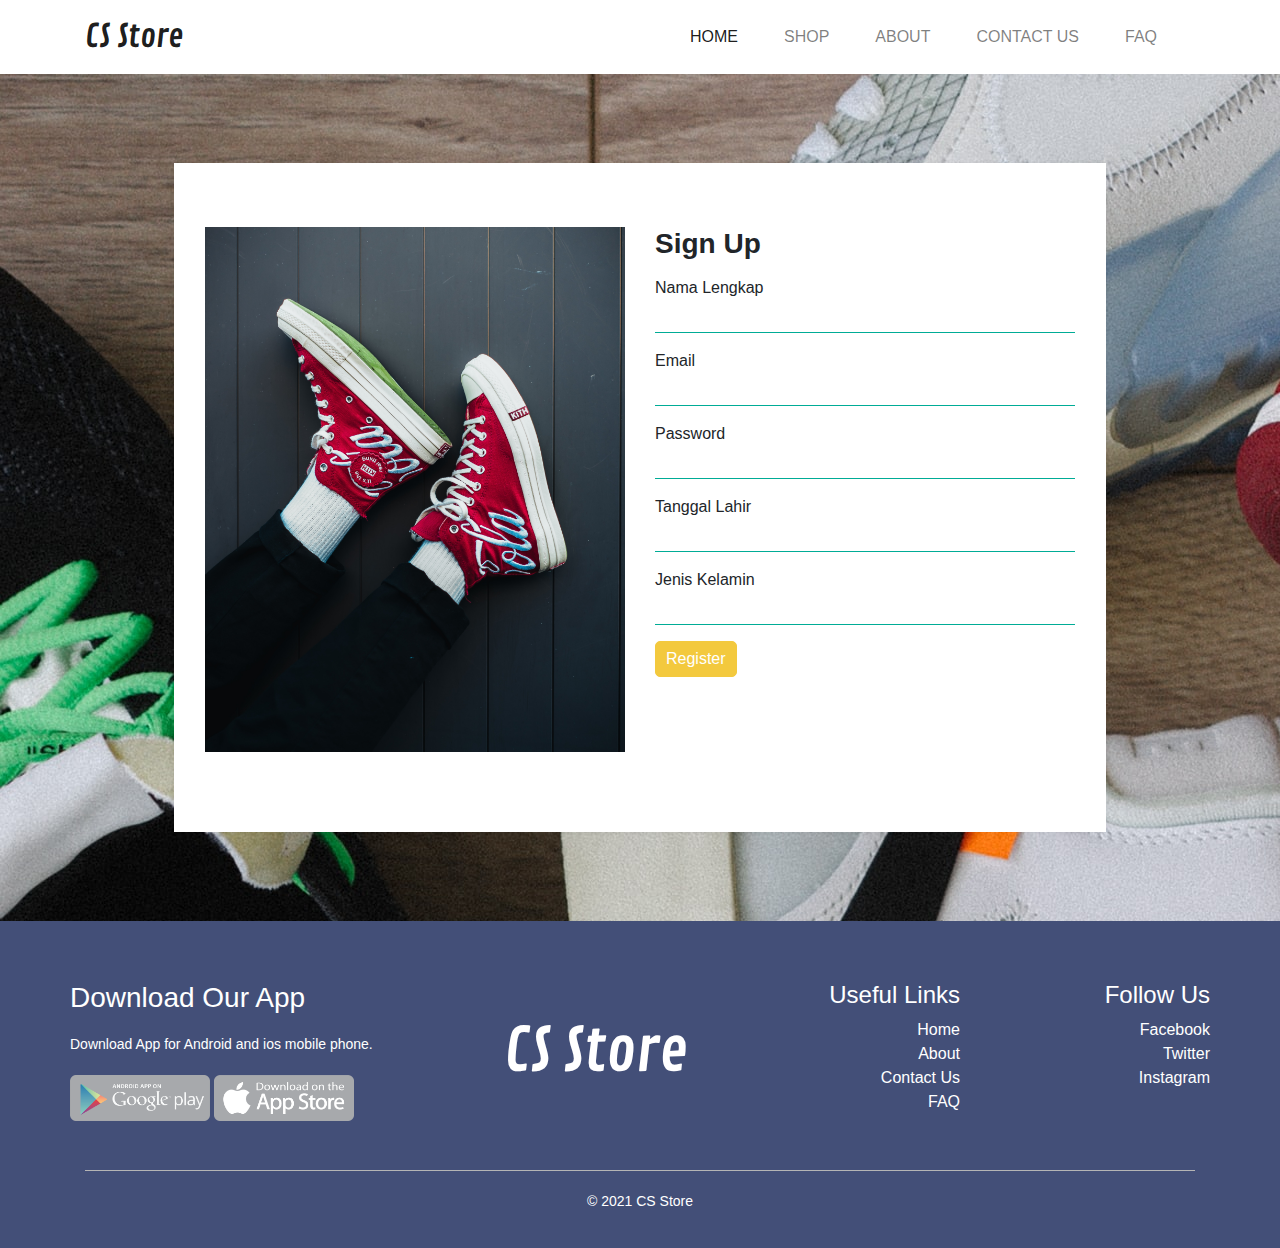
<file: register.html>
<!DOCTYPE html>
<html>
<head>
	<meta charset="utf-8">
	<meta name="viewport" content="width=device-width, initial-scale=1, shrink-to-fit=no">
	<link rel="icon" type="image/png" href="images/title.png">
	<title>CS Store</title>
	<link rel="stylesheet" href="css/bootstrap.css">
	<link rel="stylesheet" href="fontawesome/css/all.min.css">
	<link rel="stylesheet" href="style.css">
	<script src="js/jquery.min.js"></script>
	<script src="js/bootstrap.min.js"></script>
	<script src="js/bootstrap.js"></script>
	<link rel="preconnect" href="https://fonts.gstatic.com">
	<link href="https://fonts.googleapis.com/css2?family=Contrail+One&display=swap" rel="stylesheet">
	<link rel="stylesheet" type="text/css" href="https://stackpath.bootstrapcdn.com/font-awesome/4.7.0/css/font-awesome.min.css">
</head>
<body style="background-image: url(images/foto11.jpg);">
	<nav class="navbar navbar-expand-lg navbar-light" id="navbar">
		<div class="container">
			<a class="navbar-brand" href="index.html">CS Store</a>
			<button class="navbar-toggler" type="button" data-toggle="collapse" data-target="#navbarNavAltMarkup" aria-controls="navbarNavAltMarkup" aria-expanded="false" aria-label="Toggle navigation">
				<span class="navbar-toggler-icon"></span>
			</button>
			<div class="collapse navbar-collapse" id="navbarNavAltMarkup">
				<div class="navbar-nav ml-auto">
					<a class="nav-item nav-link active" href="index.html">Home <span class="sr-only">(current)</span></a>
					<a class="nav-item nav-link" href="shop.html">Shop</a>
					<a class="nav-item nav-link" href="about.html">About</a>
					<a class="nav-item nav-link" href="contactus.html">Contact Us</a>
					<a class="nav-item nav-link" href="faq.html">FAQ</a>
				</div>
			</div>
		</div>
	</nav>
	<div class="container">
		<div class="row content">
			<div class="col-md-6 mb-3">
				<img src="images/foto16.jpg" class="img-fluid" alt="image">
			</div>
			<div class="col-md-6">
				<h3 class="signin-text mb-3"> Sign Up</h3>
				<form>
					<div class="form-group">
						<label for="nama">Nama Lengkap</label>
						<input type="nama" name="nama" class="form-control">
					</div>
					<div class="form-group">
						<label for="email">Email</label>
						<input type="email" name="email" class="form-control">
					</div>
					<div class="form-group">
						<label for="password">Password</label>
						<input type="password" name="password" class="form-control">
					</div>
					<div class="form-group">
						<label for="tanggal">Tanggal Lahir</label>
						<input type="tanggal" name="tanggal" class="form-control">
					</div>
					<div class="form-group">
						<label for="jeniskelamin">Jenis Kelamin</label>
						<input type="jeniskelamin" name="jeniskelamin" class="form-control">
					</div>
					<div class="btn-logres">
						<a href="" class="buy-product">
							<span>
								Register
							</span>
						</a>
					</div>
				</form>
			</div>
		</div>
	</div>
	<div class="footer" style="margin-top: 0;">
		<div class="container">
			<div class="row">
				<div class="footer-col-1">
					<h3>Download Our App</h3>
					<p>Download App for Android and ios mobile phone.</p>
					<div class="app-logo">
						<a href=""><img src="images/play-store.png"></a>
						<a href=""><img src="images/app-store.png"></a>
					</div>
				</div>
				<div class="footer-col-2">
					<h1>CS Store</h1>
				</div>
				<div class="footer-col-3">
					<h4>Useful Links</h4>
					<ul>
						<li>Home</li>
						<li>About</li>
						<li>Contact Us</li>
						<li>FAQ</li>
					</ul>
				</div>
				<div class="footer-col-4">
					<h4>Follow Us</h4>
					<ul>
						<li>Facebook</li>
						<li>Twitter</li>
						<li>Instagram</li>
					</ul>
				</div>
			</div>
			<hr>
			<p class="Copyright">© 2021 CS Store</p>
		</div>
	</div>

	<script src="https://code.jquery.com/jquery-3.5.1.slim.min.js" integrity="sha384-DfXdz2htPH0lsSSs5nCTpuj/zy4C+OGpamoFVy38MVBnE+IbbVYUew+OrCXaRkfj" crossorigin="anonymous"></script>
</body>
</html>
</file>
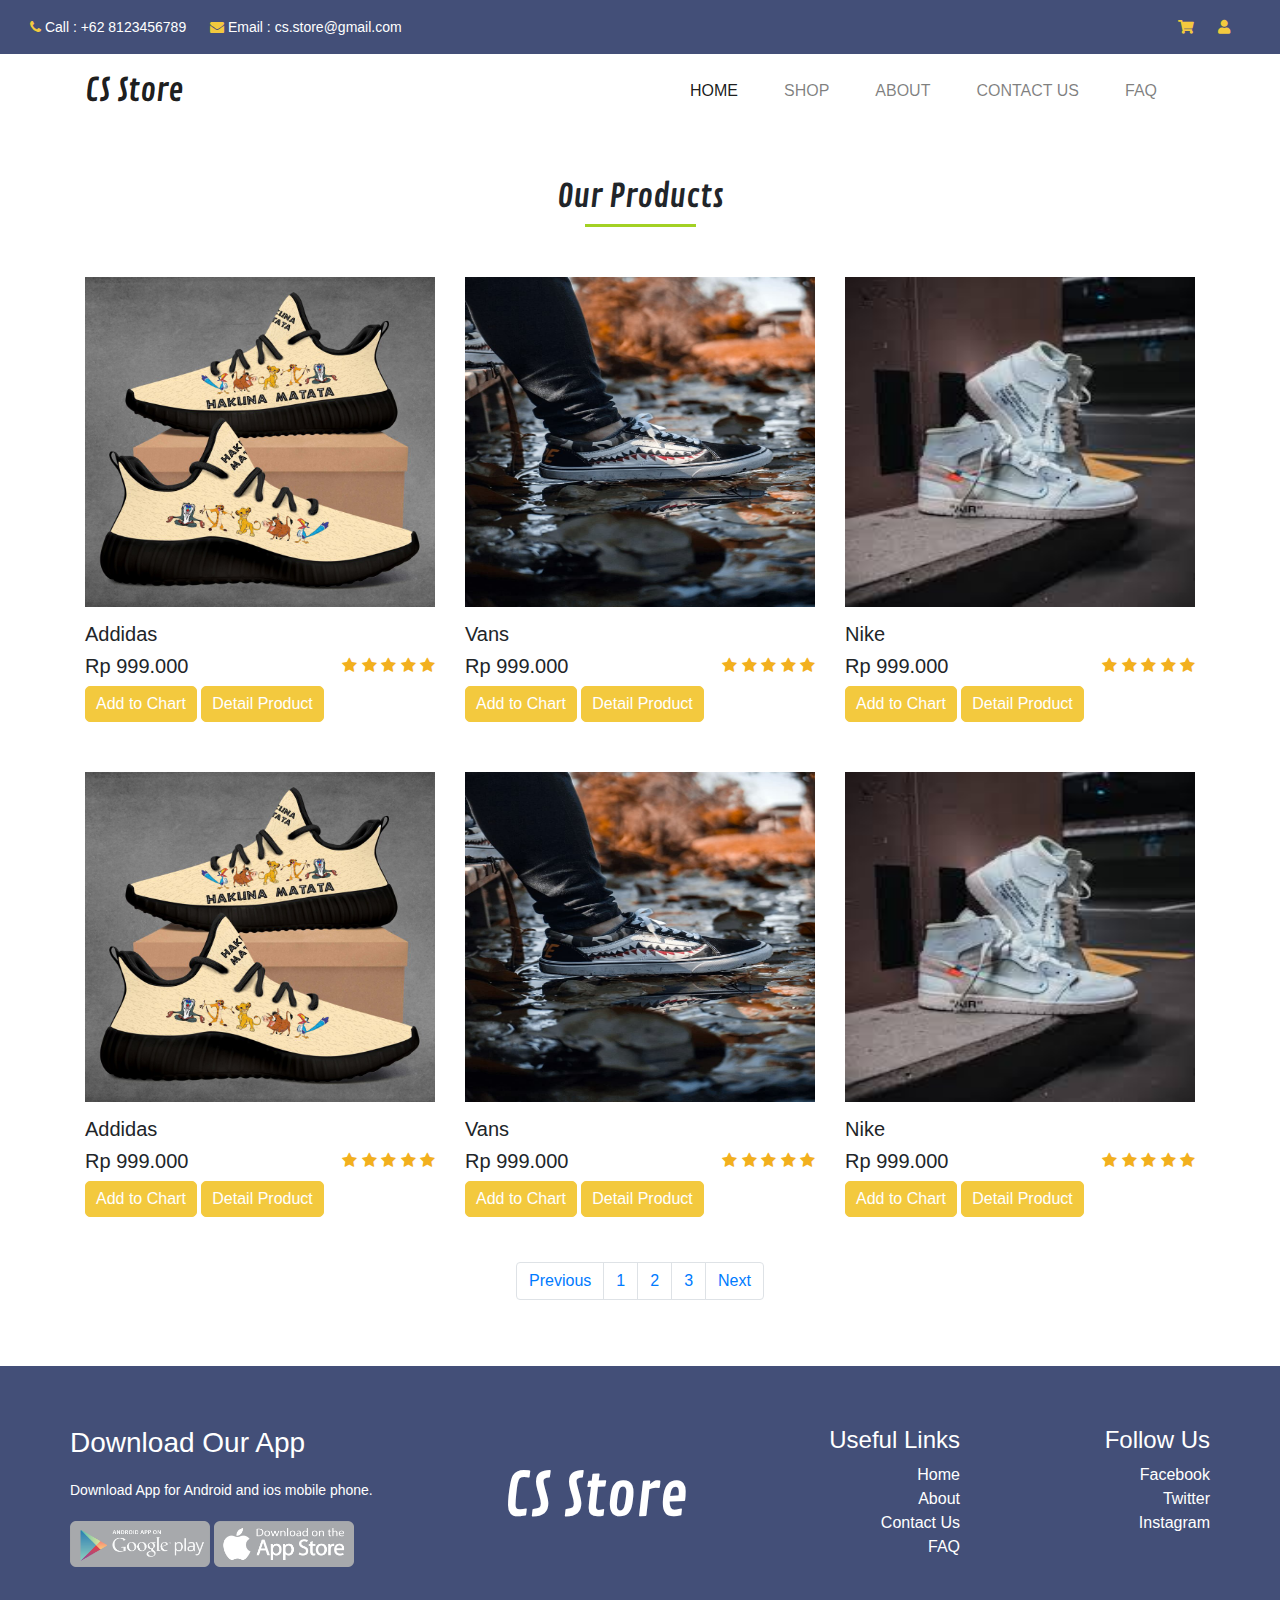
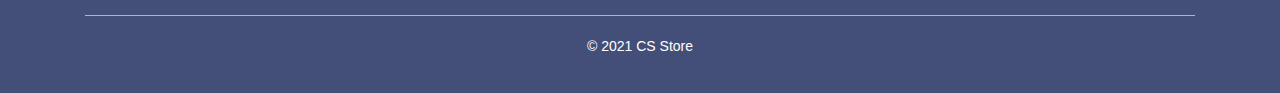
<file: shop.html>
<!DOCTYPE html>
<html>
<head>
	<link rel="icon" type="image/png" href="images/title.png">
	<title>CS Store</title>
	<link rel="stylesheet" href="css/bootstrap.css">
	<link rel="stylesheet" href="fontawesome/css/all.min.css">
	<link rel="stylesheet" href="style.css">
	<script src="js/jquery.min.js"></script>
	<script src="js/bootstrap.min.js"></script>
	<script src="js/bootstrap.js"></script>
	<link rel="preconnect" href="https://fonts.gstatic.com">
	<link href="https://fonts.googleapis.com/css2?family=Contrail+One&display=swap" rel="stylesheet">
	<link rel="stylesheet" type="text/css" href="https://stackpath.bootstrapcdn.com/font-awesome/4.7.0/css/font-awesome.min.css">
</head>
<body>
	<header class="header">
		<div class="header-top">
			<div class="container-fluid">
				<table class="contact-nav">
					<tr>
						<td>
							<a href="https://api.whatsapp.com/send?phone=628123456789&text=Saya%20ingin%20bertanya%20tentang%20produk%20anda.">
								<i class="fa fa-phone"></i>
								<span>
									Call : +62 8123456789
								</span>
							</a>
							<a href="mailto:cs.store@gmail.com">
								<i class="fa fa-envelope"></i>
								<span>
									Email : cs.store@gmail.com
								</span>
							</a>
						</td>
						<td>
							<a href="cart.html">
								<i class="fas fa-shopping-cart"></i>
							</a>
							<a href="login.html">
								<i class="fas fa-user"></i>
							</a>
						</td>
					</tr>
				</table>
			</div>
		</div>
	</header>
	<nav class="navbar navbar-expand-lg navbar-light" id="navbar">
		<div class="container">
			<a class="navbar-brand" href="index.html">CS Store</a>
			<button class="navbar-toggler" type="button" data-toggle="collapse" data-target="#navbarNavAltMarkup" aria-controls="navbarNavAltMarkup" aria-expanded="false" aria-label="Toggle navigation">
				<span class="navbar-toggler-icon"></span>
			</button>
			<div class="collapse navbar-collapse" id="navbarNavAltMarkup">
				<div class="navbar-nav ml-auto">
					<a class="nav-item nav-link active" href="index.html">Home <span class="sr-only">(current)</span></a>
					<a class="nav-item nav-link" href="shop.html">Shop</a>
					<a class="nav-item nav-link" href="about.html">About</a>
					<a class="nav-item nav-link" href="contactus.html">Contact Us</a>
					<a class="nav-item nav-link" href="faq.html">FAQ</a>
				</div>
			</div>
		</div>
	</nav>
	<section class="product">
		<div class="container" style="margin-top: 50px;">
			<div class="container-top">
				<h2>Our Products</h2>
			</div>
			<div class="row">
				<div class="col-lg-4">
					<div class="box">
						<div class="img-box">
							<img src="images/foto6.jpg">
						</div>
						<div class="detail-box">
							<h5>
								Addidas
							</h5>
							<div class="product-info">
								<h5>
									<span>Rp</span> 999.000
								</h5>
								<div class="star">
									<i class="fa fa-star"></i>
									<i class="fa fa-star"></i>
									<i class="fa fa-star"></i>
									<i class="fa fa-star"></i>
									<i class="fa fa-star"></i>
								</div>
							</div>
							<div class="btn_buy">
								<a href="cart.html" class="buy-product">
									<span>
										Add to Chart
									</span>
								</a>
								<a href="detailproduct.html" class="buy-product">
									<span>
										Detail Product
									</span>
								</a>
							</div>
						</div>
					</div>
				</div>
				<div class="col-lg-4">
					<div class="box">
						<div class="img-box">
							<img src="images/foto1.jpg">
						</div>
						<div class="detail-box">
							<h5>
								Vans
							</h5>
							<div class="product-info">
								<h5>
									<span>Rp</span> 999.000
								</h5>
								<div class="star">
									<i class="fa fa-star"></i>
									<i class="fa fa-star"></i>
									<i class="fa fa-star"></i>
									<i class="fa fa-star"></i>
									<i class="fa fa-star"></i>
								</div>
							</div>
							<div class="btn_buy">
								<a href="cart.html" class="buy-product">
									<span>
										Add to Chart
									</span>
								</a>
								<a href="detailproduct.html" class="buy-product">
									<span>
										Detail Product
									</span>
								</a>
							</div>
						</div>
					</div>
				</div>
				<div class="col-lg-4">
					<div class="box">
						<div class="img-box">
							<img src="images/foto3.jpg">
						</div>
						<div class="detail-box">
							<h5>
								Nike
							</h5>
							<div class="product-info">
								<h5>
									<span>Rp</span> 999.000
								</h5>
								<div class="star">
									<i class="fa fa-star"></i>
									<i class="fa fa-star"></i>
									<i class="fa fa-star"></i>
									<i class="fa fa-star"></i>
									<i class="fa fa-star"></i>
								</div>
							</div>
							<div class="btn_buy">
								<a href="cart.html" class="buy-product">
									<span>
										Add to Chart
									</span>
								</a>
								<a href="detailproduct.html" class="buy-product">
									<span>
										Detail Product
									</span>
								</a>
							</div>
						</div>
					</div>
				</div>
				<div class="col-lg-4">
					<div class="box">
						<div class="img-box">
							<img src="images/foto6.jpg">
						</div>
						<div class="detail-box">
							<h5>
								Addidas
							</h5>
							<div class="product-info">
								<h5>
									<span>Rp</span> 999.000
								</h5>
								<div class="star">
									<i class="fa fa-star"></i>
									<i class="fa fa-star"></i>
									<i class="fa fa-star"></i>
									<i class="fa fa-star"></i>
									<i class="fa fa-star"></i>
								</div>
							</div>
							<div class="btn_buy">
								<a href="cart.html" class="buy-product">
									<span>
										Add to Chart
									</span>
								</a>
								<a href="detailproduct.html" class="buy-product">
									<span>
										Detail Product
									</span>
								</a>
							</div>
						</div>
					</div>
				</div>
				<div class="col-lg-4">
					<div class="box">
						<div class="img-box">
							<img src="images/foto1.jpg">
						</div>
						<div class="detail-box">
							<h5>
								Vans
							</h5>
							<div class="product-info">
								<h5>
									<span>Rp</span> 999.000
								</h5>
								<div class="star">
									<i class="fa fa-star"></i>
									<i class="fa fa-star"></i>
									<i class="fa fa-star"></i>
									<i class="fa fa-star"></i>
									<i class="fa fa-star"></i>
								</div>
							</div>
							<div class="btn_buy">
								<a href="cart.html" class="buy-product">
									<span>
										Add to Chart
									</span>
								</a>
								<a href="detailproduct.html" class="buy-product">
									<span>
										Detail Product
									</span>
								</a>
							</div>
						</div>
					</div>
				</div>
				<div class="col-lg-4">
					<div class="box">
						<div class="img-box">
							<img src="images/foto3.jpg">
						</div>
						<div class="detail-box">
							<h5>
								Nike
							</h5>
							<div class="product-info">
								<h5>
									<span>Rp</span> 999.000
								</h5>
								<div class="star">
									<i class="fa fa-star"></i>
									<i class="fa fa-star"></i>
									<i class="fa fa-star"></i>
									<i class="fa fa-star"></i>
									<i class="fa fa-star"></i>
								</div>
							</div>
							<div class="btn_buy">
								<a href="cart.html" class="buy-product">
									<span>
										Add to Chart
									</span>
								</a>
								<a href="detailproduct.html" class="buy-product">
									<span>
										Detail Product
									</span>
								</a>
							</div>
						</div>
					</div>
				</div>
			</div>
			<div class="btn_box">
				<nav aria-label="Page navigation example">
					<ul class="pagination">
						<li class="page-item"><a class="page-link" href="#">Previous</a></li>
						<li class="page-item"><a class="page-link" href="#">1</a></li>
						<li class="page-item"><a class="page-link" href="#">2</a></li>
						<li class="page-item"><a class="page-link" href="#">3</a></li>
						<li class="page-item"><a class="page-link" href="#">Next</a></li>
					</ul>
				</nav>
			</div>
		</div>
	</section>
	<div class="footer">
		<div class="container">
			<div class="row">
				<div class="footer-col-1">
					<h3>Download Our App</h3>
					<p>Download App for Android and ios mobile phone.</p>
					<div class="app-logo">
						<a href=""><img src="images/play-store.png"></a>
						<a href=""><img src="images/app-store.png"></a>
					</div>
				</div>
				<div class="footer-col-2">
					<h1>CS Store</h1>
				</div>
				<div class="footer-col-3">
					<h4>Useful Links</h4>
					<ul>
						<li>Home</li>
						<li>About</li>
						<li>Contact Us</li>
						<li>FAQ</li>
					</ul>
				</div>
				<div class="footer-col-4">
					<h4>Follow Us</h4>
					<ul>
						<li>Facebook</li>
						<li>Twitter</li>
						<li>Instagram</li>
					</ul>
				</div>
			</div>
			<hr>
			<p class="Copyright">© 2021 CS Store</p>
		</div>
	</div>
</body>
</html>
</file>
<file: style.css>
<body {
	margin: 0px;
	padding: 0px;
	font-family: 'Montserrat', sans-serif;
	height: 100vh;
	display: flex;
	align-items: center;
	justify-content: center;
}

.header {
	background-color: #3a4468;
}

.header .container-fluid {
	padding-right: 25px;
	padding-left: 25px;
}

.header .header-top {
	padding: 5px 0;
	background-color: #434f78;
}

.contact-nav table{
	height: 20px;
}

.contact-nav a {
	color: #ffffff;
	margin-right: 20px;
	font-size: 14px;
}

.contact-nav a i {
	color: #f3c93e;
}

.contact-nav a:hover {
	color: #f3c93e;
}

#navbar{
	position: sticky;
	top: 0px;
	background-color: white;
	z-index: 2;
}

.navbar{
	position: relative;
	z-index: 1;
}

.navbar-brand{
	font-family: 'Contrail One', cursive;
	font-size: 32px;
}

.nav-link{
	text-transform: uppercase;
	margin-right: 30px;
}

.nav-link:hover::after{
	content: '';
	display: block;
	border-bottom: 3px solid #A3D124;
	width: 50%;
	margin: auto;
	padding-bottom: 7px:
}

.jumbotron{
	text-align: center;
	background-image: url(images/jumbotron.jpg);
	background-size: cover;
	height: 670px;
	margin-top: -75px;
	position: relative;
}

.jumbotron::after{
	content: '';
	display: block;
	width: 100%;
	height: 80%;
	background-image: linear-gradient(to top, rgba(0,0,0,0.9), rgba(0,0,0,0));
	position: absolute;
	bottom: 0;
}

.jumbotron .container{
	position: relative;
	z-index: 1;
}

.jumbotron .display-4{
	margin-top: 200px;
	font-weight: 200px;
	margin-bottom: 50px;
}

.jumbotron .btn_box {
	display: flex;
	justify-content: center;
	margin-top: 45px;
}

.jumbotron .btn_box .btn-shop {
	display: inline-block;
	padding: 10px 45px;
	background-color: #434f78;
	color: #ffffff;
	border-radius: 45px;
	border: 1px solid #434f78;
	transition: all .3s;
}

.jumbotron .btn_box .btn-shop:hover {
	background-color: #fff;
	color: black;
}

.about {
	margin-top: 60px;
	background-color: #3a4468;
	color: #ffffff;
}

.about .row {
	align-items: center;
}

.about .img-box img {
	width: 100%;
}

.about .detail-box {
	margin: 45px 0;
	color: #fefefe;
	margin-top: 15px;
}

.about .detail-box a {
	display: inline-block;
	padding: 10px 45px;
	background-color: #f3c93e;
	color: #ffffff;
	border-radius: 5px;
	border: 1px solid #f3c93e;
	transition: all .3s;
	margin-top: 15px;
}

.about .detail-box a:hover {
	background-color: transparent;
	color: #f3c93e;
}

.feature-section .container-top{
	margin-top: 50px;
	font-family: 'Contrail One', cursive;
	text-align: center;
}

.feature{
	margin-top: 40px;
	margin-left: 100px;
	width: 100%;
	background-color: white;
}

.feature img{
	width: 80px;
	height: 80px;
	margin: 20px 20px 20px 20px;
}

.feature h4{
	text-transform: uppercase;
	font-size: 16px;
	font-weight: bold;
	margin-top: 20px;
}

.feature p{
	font-size: 14px;
	color: #ACACAC;
	margin-top: -5px;
	font-weight: 200px;
}

.card{
	width: 100%;
	margin-top: 40px;
	margin-left: 20px;
}

.product .container-top{
	font-family: 'Contrail One', cursive;
	text-align: center;
}

.product .container-top:after{
	content: '';
	display: block;
	border-bottom: 3px solid #A3D124;
	width: 10%;
	margin: auto;
	padding-bottom: 7px: 
}

.product .box {
	margin-top: 50px;
}

.product .box .img-box {
	height: 330px;
}

.product .box .img-box img {
	height: 100%;
	width: 100%;
}

.product .box .detail-box {
	padding-top: 15px;
	width: 100%;
}

.product .box .product-info {
	display: flex;
	justify-content: space-between;
}

.product .box .star {
	color: #f2b01e;
}

.product .buy-product {
	display: inline-block;
	padding: 5px 10px;
	background-color: #f3c93e;
	color: #ffffff;
	border-radius: 5px;
	border: 1px solid #f3c93e;
}

.product .buy-product:hover {
	background-color: transparent;
	color: #f3c93e;
}

.product .btn_box {
	display: flex;
	justify-content: center;
	margin-top: 45px;
}

.product .btn_box .btn-shop {
	display: inline-block;
	padding: 10px 45px;
	background-color: #f3c93e;
	color: #ffffff;
	border-radius: 5px;
	border: 1px solid #f3c93e;
	transition: all .3s;
}

.product .btn_box .btn-shop:hover {
	background-color: transparent;
	color: #f3c93e;
}
.footer{
	background: #434f78;
	color: #fff;
	font-size: 14px;
	padding: 60px 0 20px;
	margin-top: 50px;
}

.footer p{
	color: #fff;
}

.footer h3{
	color: #fff;
	margin-bottom: 20px;
}

.footer-col-1, .footer-col-2, .footer-col-3, .footer-col-4{
	min-width: 250px;
	margin-bottom: 20px;
}

.footer-col-1{
	flex-basis: 30%;
}

.footer-col-2{
	flex:12%;
	text-align: center;
}

.footer h1{
	margin-top: 35px;
	margin-left: 70px;
	font-family: 'Contrail One', cursive;
	font-size: 60px;
}

.footer-col-3, .footer-col-4{
	text-align: right;
	margin-left: auto;
}

ul{
	list-style-type: none;
} 

.footer ul li{
	font-size: 16px;
}

.app-logo{
	margin-top: 20px;
}

.app-logo img{
	width: 140px;
}

.footer hr{
	border:none;
	background:#b5b5b5;
	height: 1px;
	margin: 20px 0;
}

.Copyright{
	text-align: center;
}

.card{
	border: none;
}

.card-body{
	background: rgb(0,0,0, 0);
}

.card img{
	height: 400px;
}

.container-contactus {
	background-image: url(images/foto2.jpg);
	width: 100%;  
	min-height: 130vh;
	display: flex;
	justify-content: center;
	align-items: center;
	padding: 15px;
	position: relative;
}

.header-contactus {
  width: 560px;
  background: #fff;
  border-radius: 10px;
  position: relative;
  margin-top: 40px;
}

.title {
  font-family: 'Contrail One', cursive;
  font-size: 30px;
  color: #fff;
  text-transform: uppercase;
  width: 100%;
  min-height: 128px;
  position: relative;
  display: flex;
  justify-content: center;
  align-items: center;
  background-size: cover;
  background-position: center;
  border-top-left-radius: 10px;
  border-top-right-radius: 10px;
  z-index: 1;
}

.title::before {
  content: "";
  display: block;
  position: absolute;
  z-index: -1;
  width: 100%;
  height: 100%;
  background-color: rgba(67,67,67,0.4);
}

.form {
  width: 100%;
  display: flex;
  flex-wrap: wrap;
  justify-content: space-between;
  padding: 40px 55px 48px 55px;
}

.form-input {
  width: 100%;
  position: relative;
  border: 1px solid #e6e6e6;
  border-radius: 4px;
  margin-bottom: 15px
}

.input{
	width: 100%;
	border: none;
	height: 50px;
}

.textarea{
	width: 100%;
	border: none;
	height: 100px;
}

.container-contactus .btn_box {
	display: flex;
	justify-content: center;
	margin-top: 30px;
	width: 100%;
}

.container-contactus .btn_box .btn-shop {
	display: inline-block;
	padding: 10px 45px;
	background-color: #f3c93e;
	color: #ffffff;
	border-radius: 5px;
	border: 1px solid #f3c93e;
	transition: all .3s;
}

.container-contactus .btn_box .btn-shop:hover {
	background-color: transparent;
	color: #f3c93e;
}

.question{
	border-top-right-radius: 10px;
	border-top-left-radius: 10px;
	background-color: #434f78;
	height: auto;
	padding: 10px;
	margin-top: 20px;
}

.question .mb-0{
	text-align: center;
  color: white;
}

.answer{
	background-color: #F8F8FF;
	border-bottom-left-radius: 10px;
	border-bottom-right-radius: 10px;
	padding: 10px;
}

.detail-product .container{
	display: flex;
	align-items: center;
	justify-content: center;
}

.detail-product .detail-card {
	display: flex;
}

.detail-product .detail-card .detail-images, .detail-info {
	width: 50%;
}

.detail-product .detail-info .price {
	display: flex;
}

.detail-product .detail-info .more-info {
	display: flex;
	width: 80%;
	justify-content: space-between;
	color: grey;
}

.detail-product .detail-info {
	display: flex;
	flex-direction: column;
	justify-content: space-between;
	padding: 30px;
}

.detail-product .reviews {
	color: #f2b01e;
}

h3:nth-child(2) {
	color: gray;
	text-decoration: line-through;
}

.detail-product .detail-info .more-info h5:nth-child(1) {
	color: black;
}

.detail-product .info-content {
	font-size: 12px;
}

.detail-product .buttons {
	height: 40px;
}

.detail-product .detail-images{
	height: 465px;
}

.detail-product .slider{
	height: 465px;
}

.detail-product .img-slider {
	height: 365px;
	width: 465px;
}

.detail-product .detail-images img {
	height: 375px;
	width: 375px;
	padding: 10px;
	margin-top: 50px;
	margin-left: 100px;
}

.detail-product .buy-product {
	display: inline-block;
	padding: 5px 10px;
	background-color: #f3c93e;
	color: #ffffff;
	border-radius: 5px;
	border: 1px solid #f3c93e;
}

.detail-product .buy-product:hover {
	background-color: transparent;
	color: #f3c93e;
}

.cart {
	margin-top: 50px;
	margin-bottom: 50px;
}

table {
	width: 100%;
	border-collapse: collapse;
}

.cart-info{
	display: flex;
	flex-wrap: wrap;
}

th{
	text-align: left;
	padding: 5px;
	color: white;
	background: #434f78;
	font-weight: normal;
}

td{
	padding: 10px 5px;
}

td input{
	width: 40px;
	height: 30px;
	padding: 5px;
}

td a{
	color: #434f78;
	font-size: 12px;
}

td img{
	width: 80x;
	height: 80px;
	margin-right: 10px;
}

.total-price {
	display: flex;
	justify-content: flex-end;
}

.total-price table {
	border-top: 3px solid #434f78;
	width: 100%;
	max-width: 490px;
}

td:last-child{
	text-align: right;
}

th:last-child {
	text-align: right;
}

.content{
  margin: 8%;
  background-color: #fff;
  padding: 4rem 1rem 4rem 1rem;
  box-shadow: 0 0 5px rgba(0,0,0, .07);
}

.signin-text{
  font-weight: 600;
}

.form-control{
  display: block;
  width: 100%;
  font-size: 1rem;
  font-weight: 400;
  line-height: 1.5;
  border-color: #00ac96;
  border-style: solid;
  border-width: 0 0 1px 0;
  padding: 0px;
  color: #495057;
  height: auto;
  border-radius: 0;
  background-color: #fff;
  background-clip: padding-box;
}

.form-control:focus{
  color: #495057;
  background-color: #fff;
  border-color: #fff;
  outline: 0;
  box-shadow: none;
}

.content .buy-product {
  display: inline-block;
  padding: 5px 10px;
  background-color: #f3c93e;
  color: #ffffff;
  border-radius: 5px;
  border: 1px solid #f3c93e;
}

.content .buy-product1 {
  display: inline-block;
  padding: 5px 10px;
  background-color: #00ac96;
  color: #ffffff;
  border-radius: 5px;
  border: 1px solid #f3c93e;
}

.content .buy-product:hover {
  background-color: transparent;
  color: #f3c93e;
}

.content .buy-product1:hover {
  background-color: transparent;
  color: #f3c93e;
}

.content .btn-logres{
  display: flex;
  justify-content: space-between;
}
</file>
